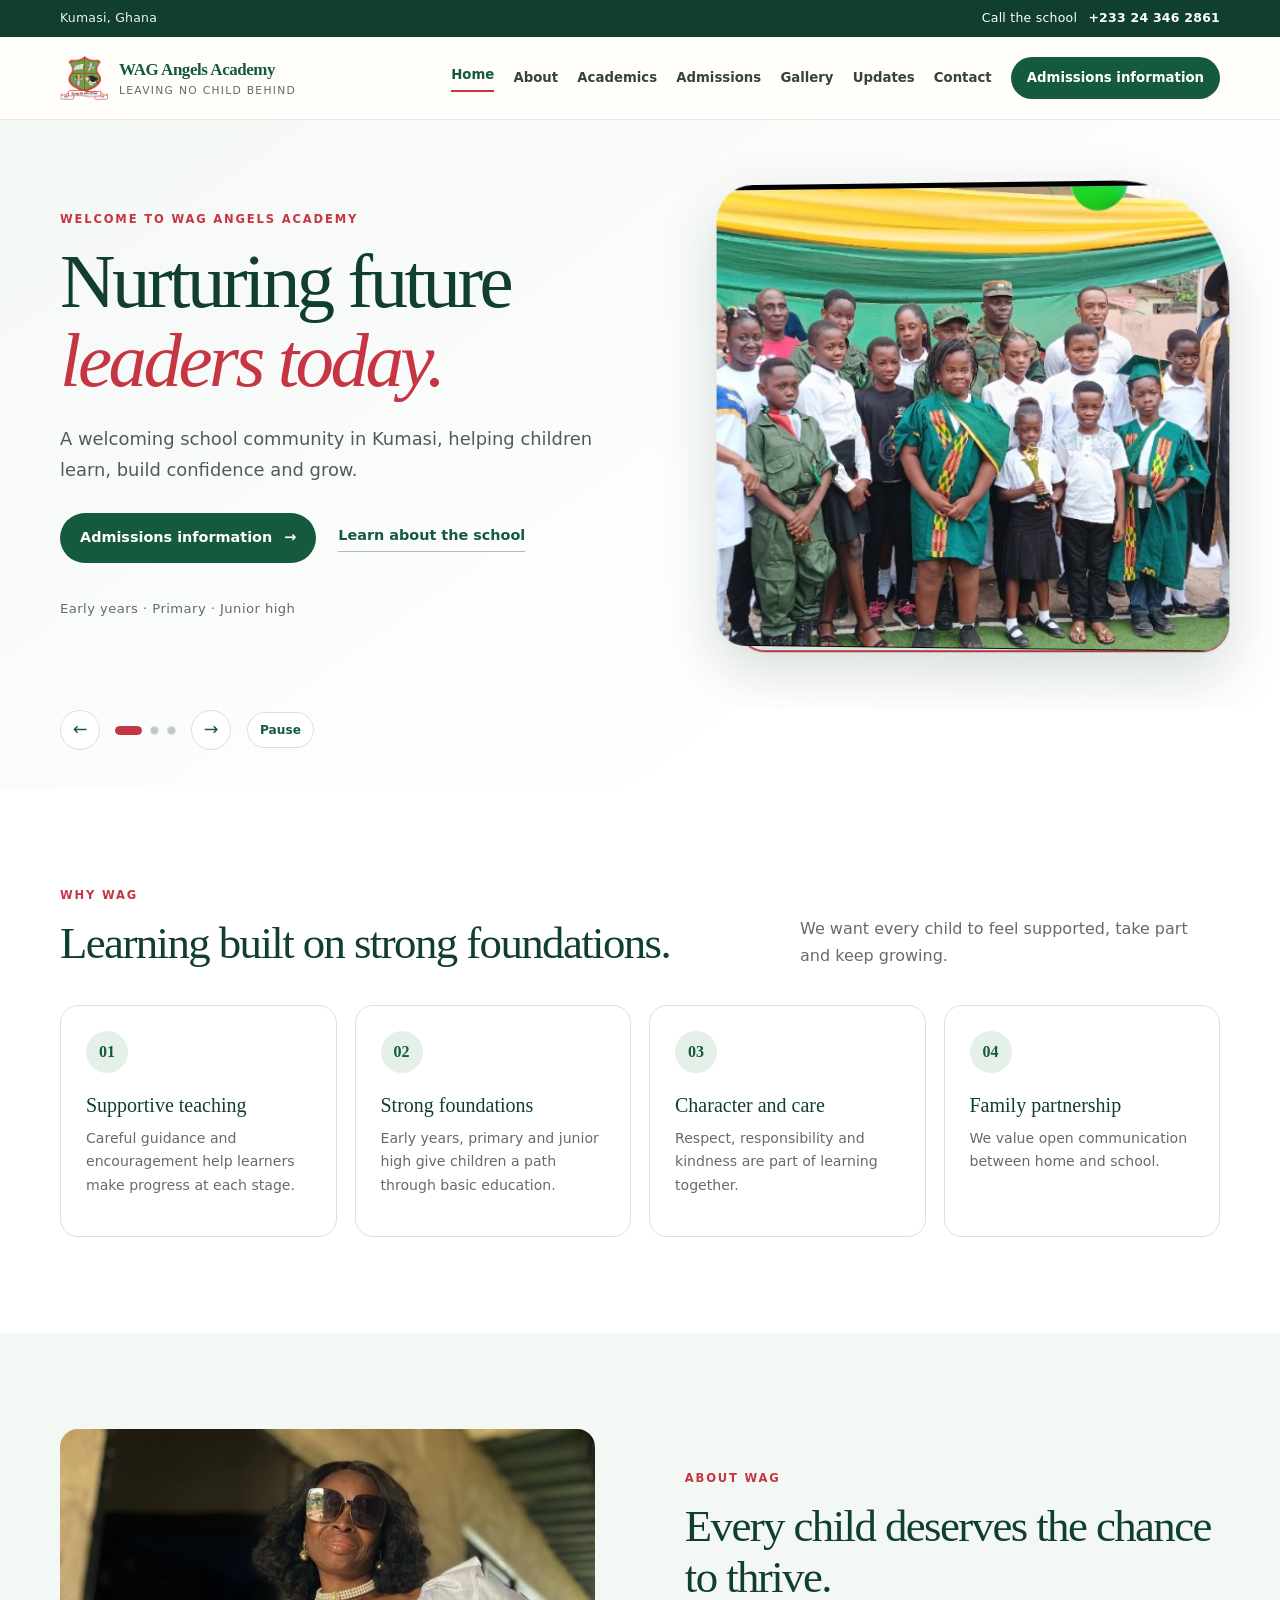
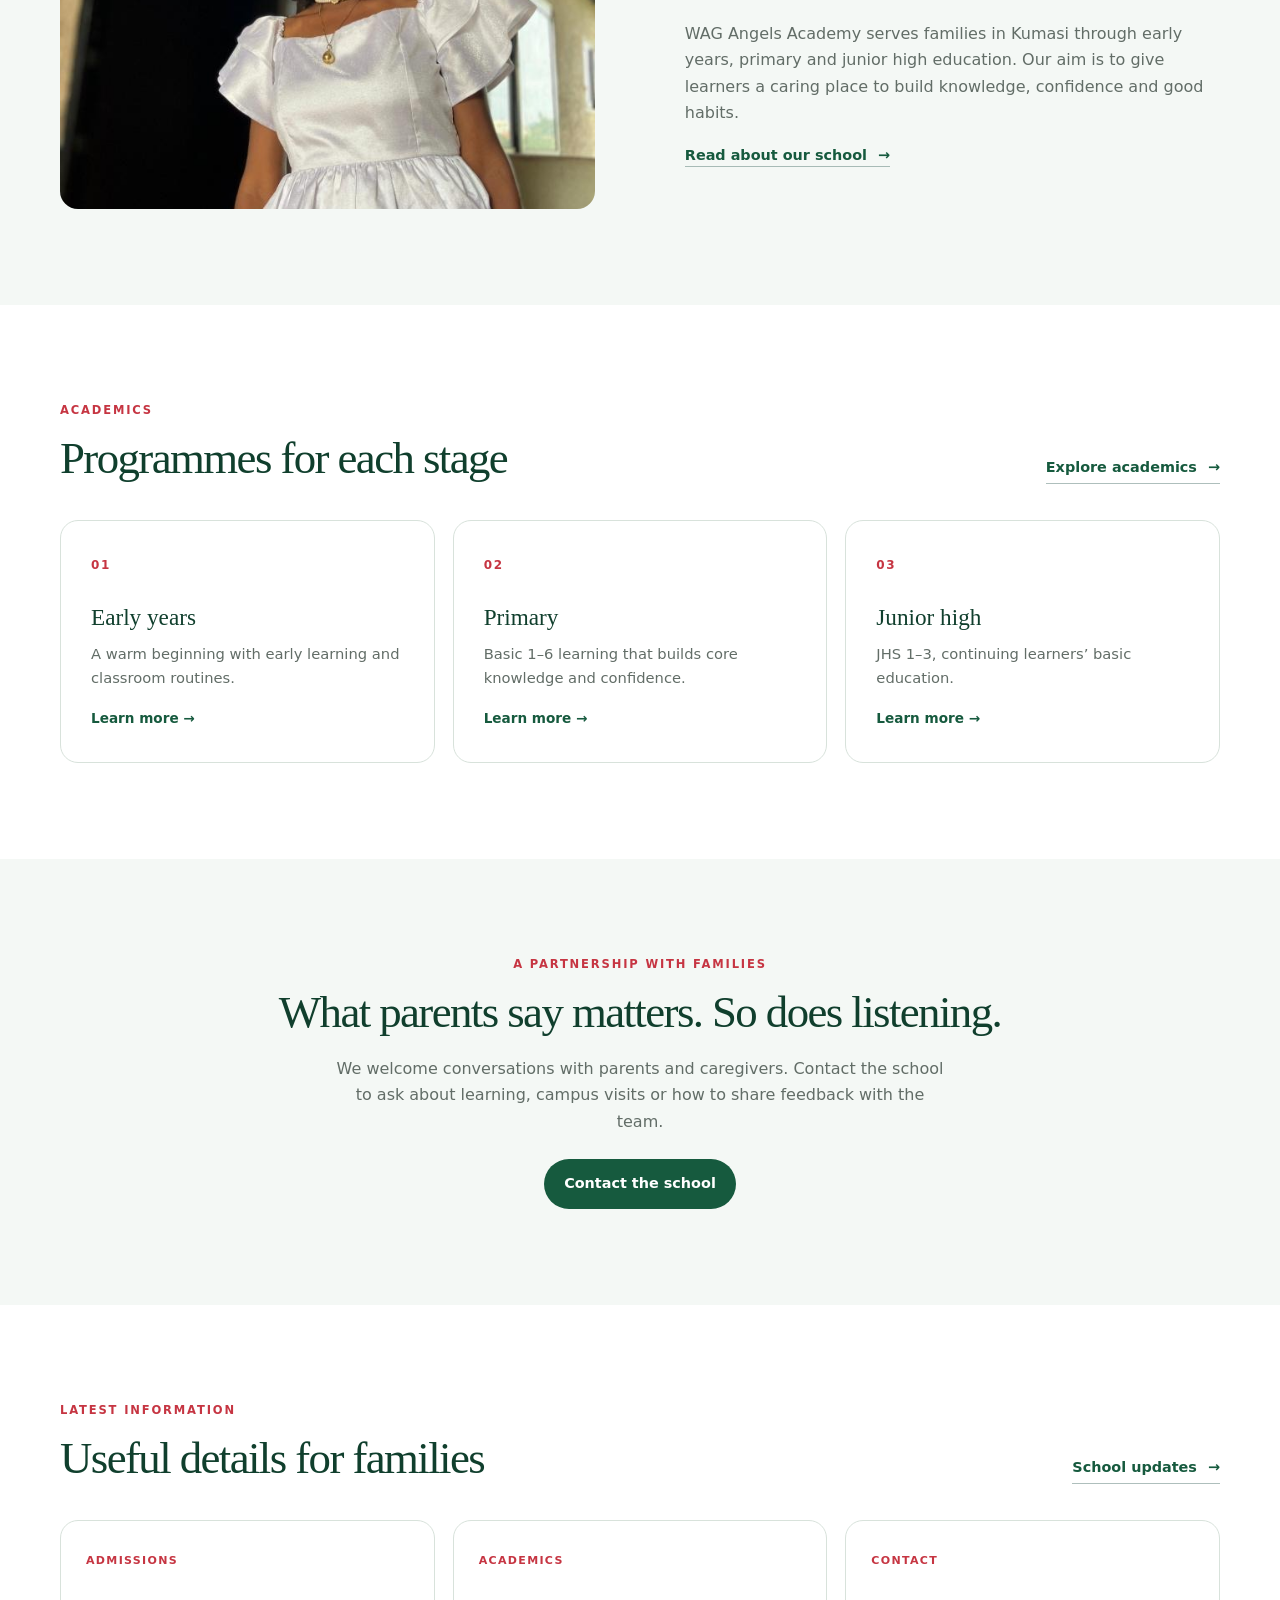
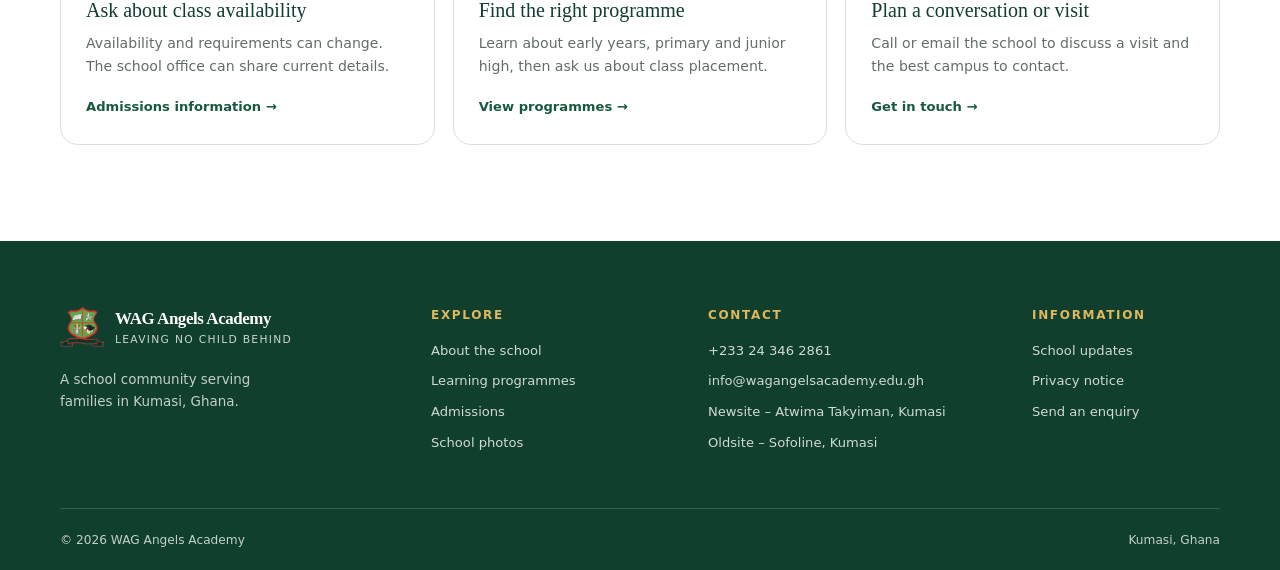
<file: index.html>
<!doctype html>
<html lang="en">
<head>
  <meta charset="utf-8">
  <meta name="viewport" content="width=device-width, initial-scale=1">
  <meta name="theme-color" content="#165a3e">
  <meta name="description" content="Meet WAG Angels Academy, a school community in Kumasi offering early years, primary and junior high education.">
  <title>A place to learn and grow | WAG Angels Academy</title>
  <link rel="icon" href="assets/media/LOGO1-removebg-preview.png">
  <link rel="stylesheet" href="assets/styles.css">
  <script src="assets/script.js" defer></script>
</head>
<body>
  <a class="skip-link" href="#main">Skip to content</a>
  <div class="topline"><div class="wrap topline-inner"><span>Kumasi, Ghana</span><a href="tel:+233243462861">Call the school <strong>+233 24 346 2861</strong></a></div></div>
  <header class="site-header">
    <div class="wrap header-inner">
      <a class="brand" href="index.html" aria-label="WAG Angels Academy home">
        <img src="assets/media/LOGO1-removebg-preview.png" alt="" width="48" height="52">
        <span><strong>WAG Angels Academy</strong><small>Leaving No Child Behind</small></span>
      </a>
      <button class="menu-toggle" type="button" aria-expanded="false" aria-controls="site-nav" aria-label="Open navigation"><span></span><span></span><span></span></button>
      <nav class="site-nav" id="site-nav" aria-label="Main navigation">
        <a href="index.html" aria-current="page">Home</a><a href="about.html" >About</a><a href="academics.html" >Academics</a><a href="admissions.html" >Admissions</a><a href="gallery.html" >Gallery</a><a href="news.html" >Updates</a><a href="contact.html" >Contact</a>
        <a class="nav-cta" href="admissions.html">Admissions information</a>
      </nav>
    </div>
  </header>
  <main id="main">
    <section class="home-hero">
      <div class="wrap hero-grid">
        <div class="hero-copy"><p class="eyebrow">Welcome to WAG Angels Academy</p><h1>Nurturing future<br><em>leaders today.</em></h1><p class="lead">A welcoming school community in Kumasi, helping children learn, build confidence and grow.</p><div class="actions"><a class="button button-primary" href="admissions.html">Admissions information <span aria-hidden="true">→</span></a><a class="text-link" href="about.html">Learn about the school</a></div><p class="hero-note">Early years · Primary · Junior high</p></div>
        <figure class="hero-photo"><img src="assets/media/GRADUATION%20PIC.jpeg" alt="A graduation gathering at WAG Angels Academy"><figcaption>Leaving No Child Behind</figcaption></figure>
      </div>
    </section>
    <section class="section-pad home-why"><div class="wrap"><div class="section-heading"><div><p class="eyebrow">Why WAG</p><h2>Learning built on strong foundations.</h2></div><p class="section-intro">We want every child to feel supported, take part and keep growing.</p></div><div class="cards four">
      <article class="value-card"><span class="value-icon" aria-hidden="true">01</span><h3>Supportive teaching</h3><p>Careful guidance and encouragement help learners make progress at each stage.</p></article>
      <article class="value-card"><span class="value-icon" aria-hidden="true">02</span><h3>Strong foundations</h3><p>Early years, primary and junior high give children a path through basic education.</p></article>
      <article class="value-card"><span class="value-icon" aria-hidden="true">03</span><h3>Character and care</h3><p>Respect, responsibility and kindness are part of learning together.</p></article>
      <article class="value-card"><span class="value-icon" aria-hidden="true">04</span><h3>Family partnership</h3><p>We value open communication between home and school.</p></article>
    </div></div></section>
    <section class="section-pad soft-section"><div class="wrap story-preview"><div class="story-photo"><img src="assets/media/HAED.jpeg" alt="A member of the WAG Angels Academy school leadership" loading="lazy"></div><div><p class="eyebrow">About WAG</p><h2>Every child deserves the chance to thrive.</h2><p>WAG Angels Academy serves families in Kumasi through early years, primary and junior high education. Our aim is to give learners a caring place to build knowledge, confidence and good habits.</p><a class="text-link" href="about.html">Read about our school <span aria-hidden="true">→</span></a></div></div></section>
    <section class="section-pad"><div class="wrap"><div class="section-heading"><div><p class="eyebrow">Academics</p><h2>Programmes for each stage</h2></div><a class="text-link" href="academics.html">Explore academics <span aria-hidden="true">→</span></a></div><div class="cards three">
      <article class="info-card program-card"><span class="card-index">01</span><h3>Early years</h3><p>A warm beginning with early learning and classroom routines.</p><a href="academics.html#panel-early-years">Learn more <span aria-hidden="true">→</span></a></article>
      <article class="info-card program-card"><span class="card-index">02</span><h3>Primary</h3><p>Basic 1–6 learning that builds core knowledge and confidence.</p><a href="academics.html#panel-primary">Learn more <span aria-hidden="true">→</span></a></article>
      <article class="info-card program-card"><span class="card-index">03</span><h3>Junior high</h3><p>JHS 1–3, continuing learners’ basic education.</p><a href="academics.html#panel-junior-high">Learn more <span aria-hidden="true">→</span></a></article>
    </div></div></section>
    <section class="section-pad soft-section"><div class="wrap family-note"><p class="eyebrow">A partnership with families</p><h2>What parents say matters. So does listening.</h2><p>We welcome conversations with parents and caregivers. Contact the school to ask about learning, campus visits or how to share feedback with the team.</p><a class="button button-primary" href="contact.html">Contact the school</a></div></section>
    <section class="section-pad"><div class="wrap"><div class="section-heading"><div><p class="eyebrow">Latest information</p><h2>Useful details for families</h2></div><a class="text-link" href="news.html">School updates <span aria-hidden="true">→</span></a></div><div class="cards three">
      <article class="notice-card"><span class="notice-label">Admissions</span><h3>Ask about class availability</h3><p>Availability and requirements can change. The school office can share current details.</p><a href="admissions.html">Admissions information <span aria-hidden="true">→</span></a></article>
      <article class="notice-card"><span class="notice-label">Academics</span><h3>Find the right programme</h3><p>Learn about early years, primary and junior high, then ask us about class placement.</p><a href="academics.html">View programmes <span aria-hidden="true">→</span></a></article>
      <article class="notice-card"><span class="notice-label">Contact</span><h3>Plan a conversation or visit</h3><p>Call or email the school to discuss a visit and the best campus to contact.</p><a href="contact.html">Get in touch <span aria-hidden="true">→</span></a></article>
    </div></div></section>
  </main>
  <footer class="site-footer">
    <div class="wrap footer-grid">
      <div class="footer-about"><a class="brand brand-footer" href="index.html"><img src="assets/media/LOGO1-removebg-preview.png" alt="" width="44" height="48"><span><strong>WAG Angels Academy</strong><small>Leaving No Child Behind</small></span></a><p>A school community serving families in Kumasi, Ghana.</p></div>
      <div><h2>Explore</h2><a href="about.html">About the school</a><a href="academics.html">Learning programmes</a><a href="admissions.html">Admissions</a><a href="gallery.html">School photos</a></div>
      <div><h2>Contact</h2><a href="tel:+233243462861">+233 24 346 2861</a><a href="mailto:info@wagangelsacademy.edu.gh">info@wagangelsacademy.edu.gh</a><span>Newsite – Atwima Takyiman, Kumasi</span><span>Oldsite – Sofoline, Kumasi</span></div>
      <div><h2>Information</h2><a href="news.html">School updates</a><a href="privacy.html">Privacy notice</a><a href="contact.html">Send an enquiry</a></div>
    </div>
    <div class="wrap footer-bottom"><span>© <span data-year></span> WAG Angels Academy</span><span>Kumasi, Ghana</span></div>
  </footer>
</body>
</html>
</file>
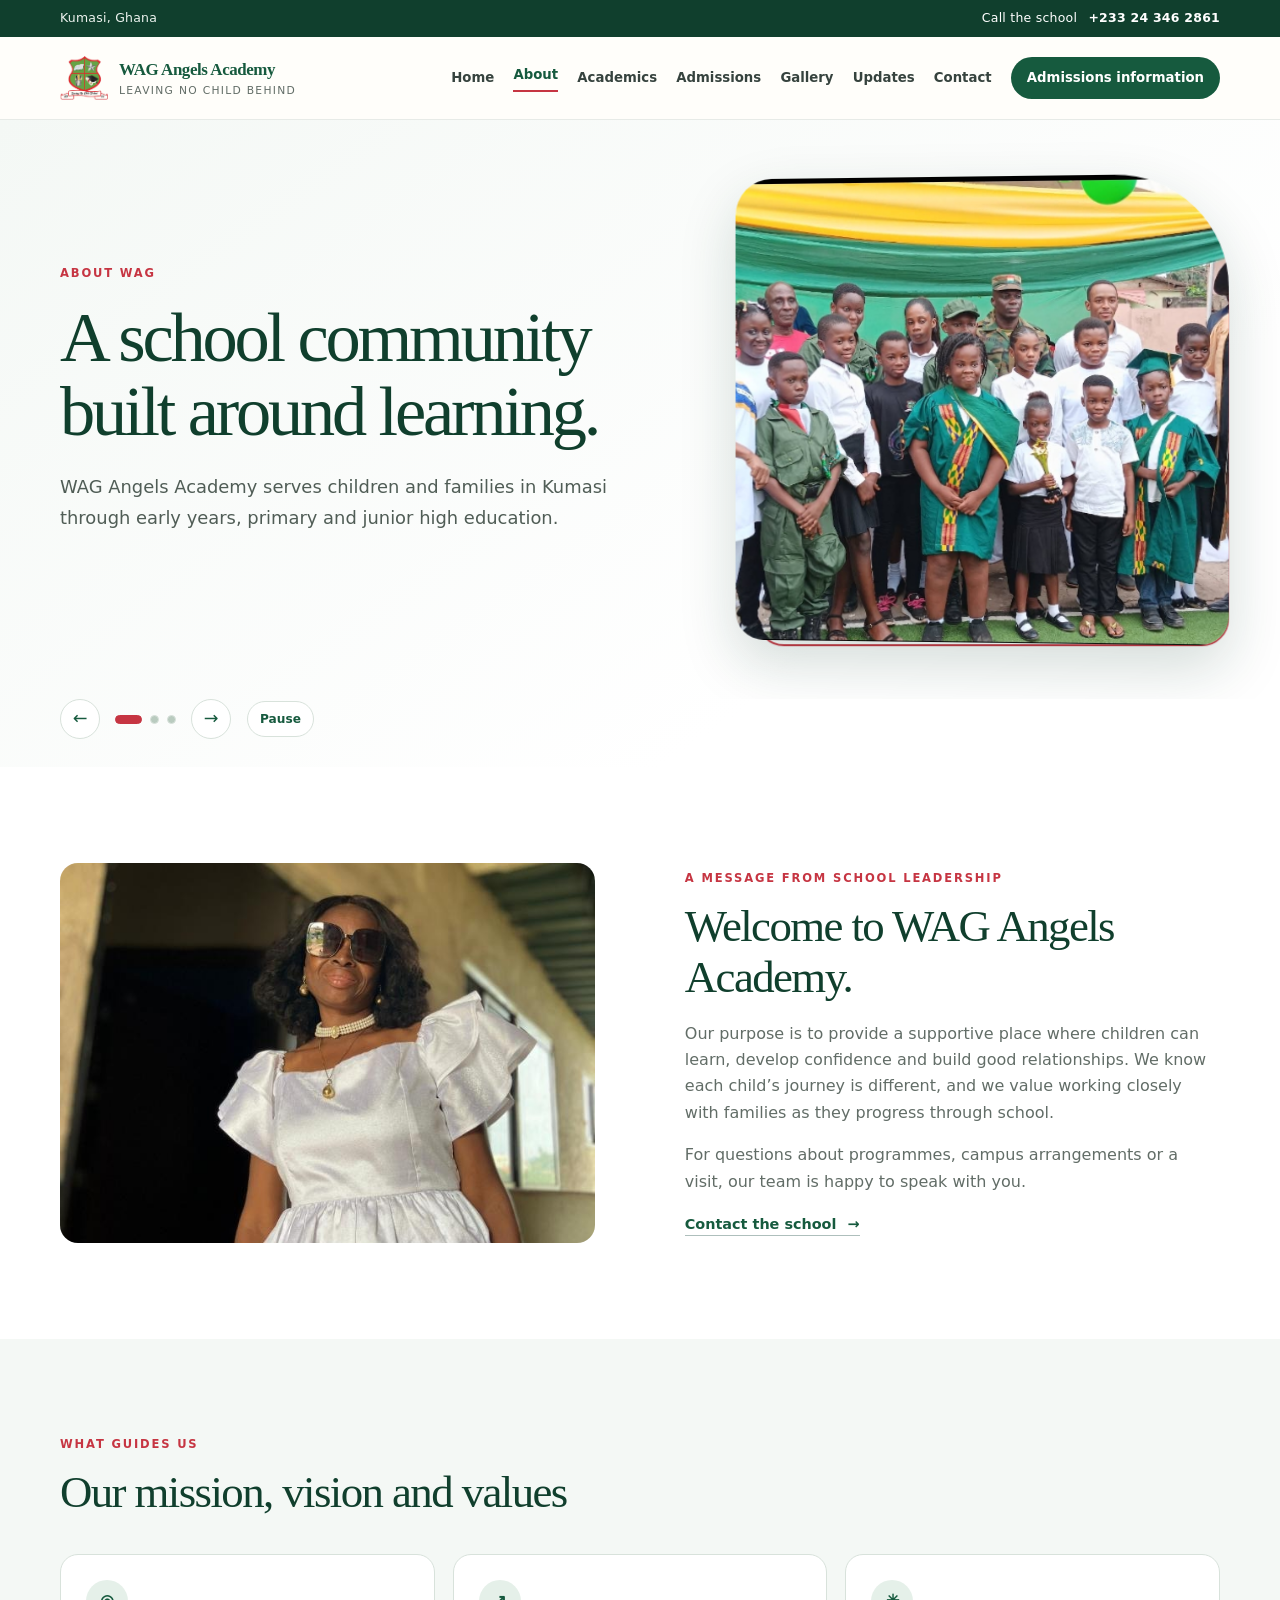
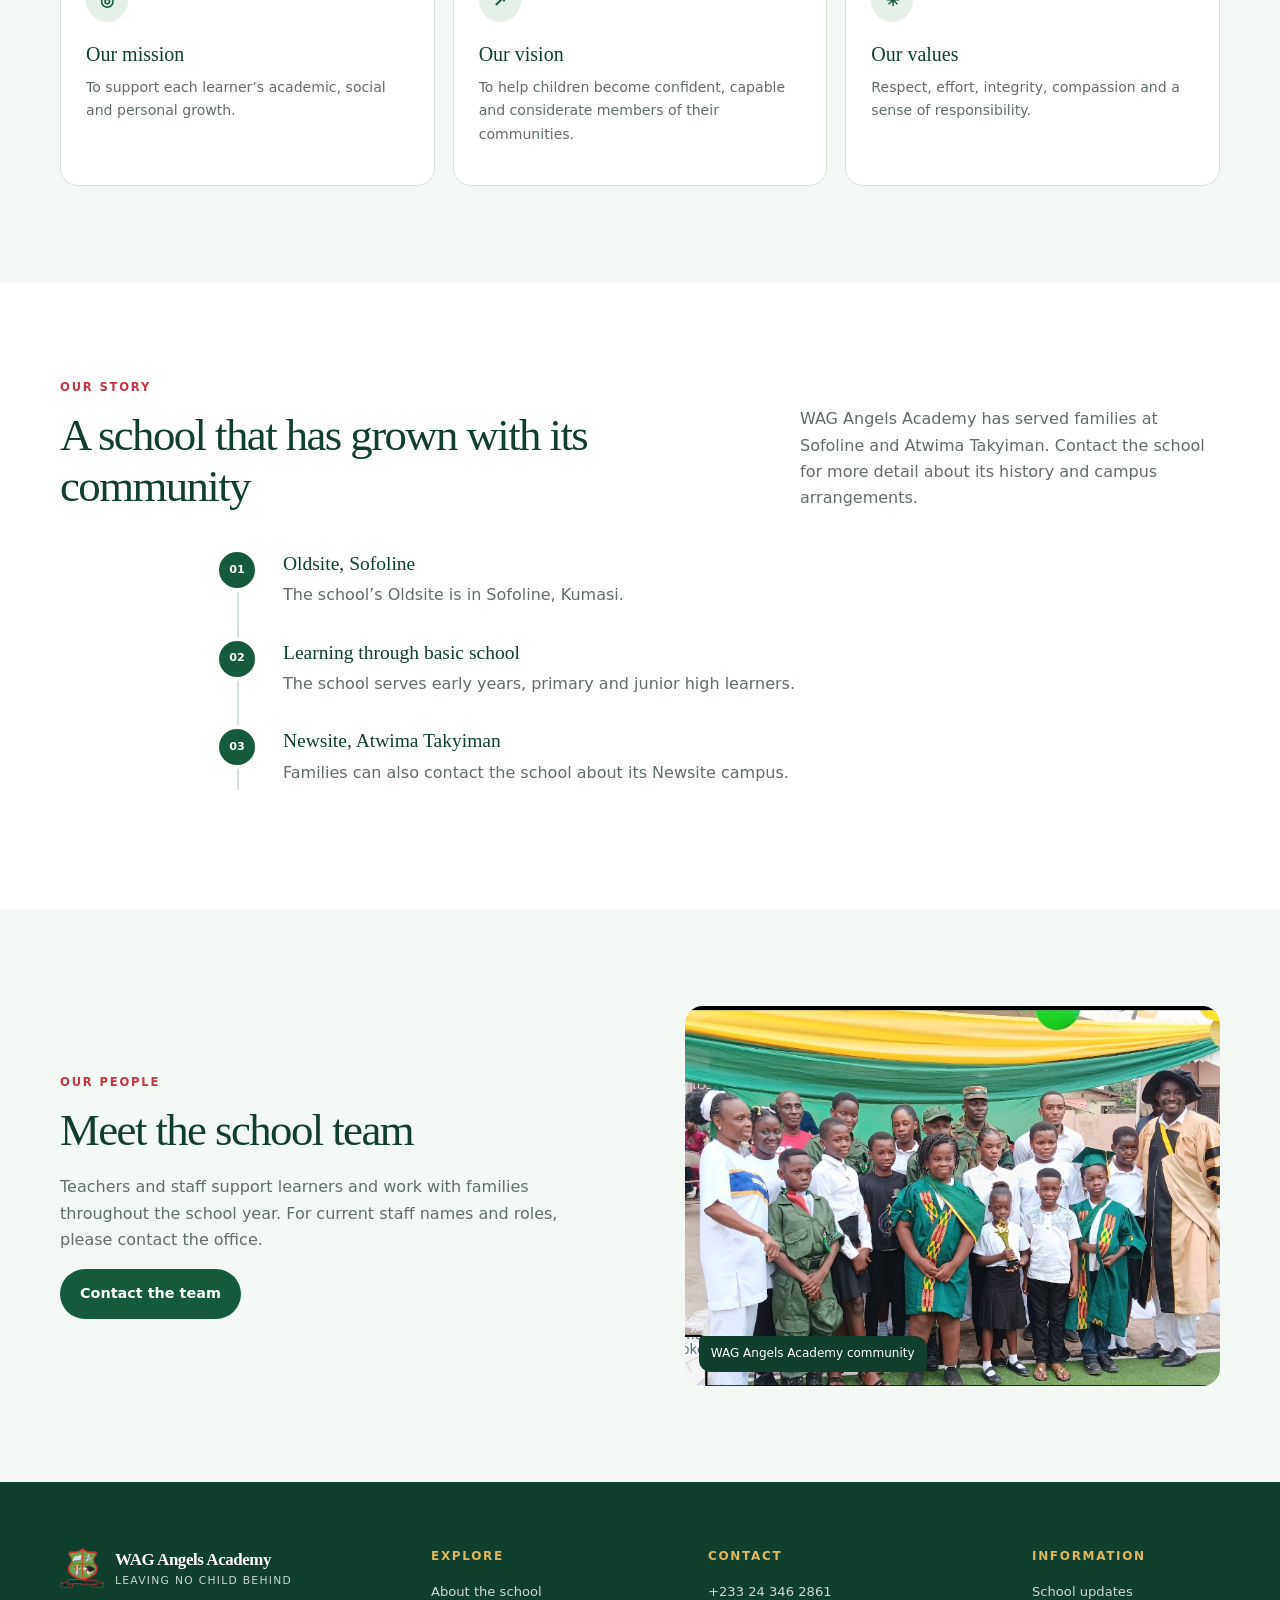
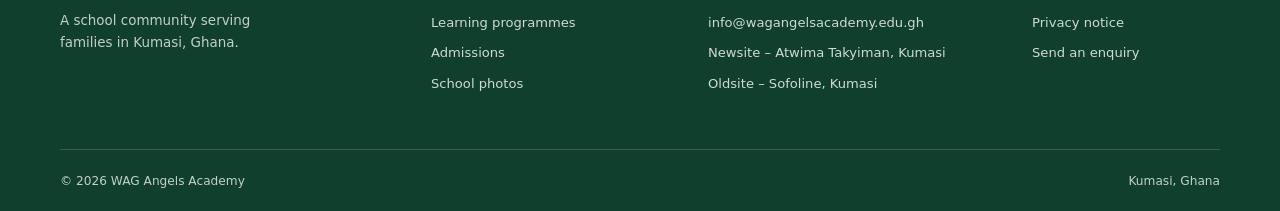
<file: about.html>
<!doctype html>
<html lang="en">
<head>
  <meta charset="utf-8">
  <meta name="viewport" content="width=device-width, initial-scale=1">
  <meta name="theme-color" content="#165a3e">
  <meta name="description" content="Learn about WAG Angels Academy, its school community and Kumasi campus locations.">
  <title>About the school | WAG Angels Academy</title>
  <link rel="icon" href="assets/media/LOGO1-removebg-preview.png">
  <link rel="stylesheet" href="assets/styles.css">
  <script src="assets/script.js" defer></script>
</head>
<body>
  <a class="skip-link" href="#main">Skip to content</a>
  <div class="topline"><div class="wrap topline-inner"><span>Kumasi, Ghana</span><a href="tel:+233243462861">Call the school <strong>+233 24 346 2861</strong></a></div></div>
  <header class="site-header">
    <div class="wrap header-inner">
      <a class="brand" href="index.html" aria-label="WAG Angels Academy home">
        <img src="assets/media/LOGO1-removebg-preview.png" alt="" width="48" height="52">
        <span><strong>WAG Angels Academy</strong><small>Leaving No Child Behind</small></span>
      </a>
      <button class="menu-toggle" type="button" aria-expanded="false" aria-controls="site-nav" aria-label="Open navigation"><span></span><span></span><span></span></button>
      <nav class="site-nav" id="site-nav" aria-label="Main navigation">
        <a href="index.html" >Home</a><a href="about.html" aria-current="page">About</a><a href="academics.html" >Academics</a><a href="admissions.html" >Admissions</a><a href="gallery.html" >Gallery</a><a href="news.html" >Updates</a><a href="contact.html" >Contact</a>
        <a class="nav-cta" href="admissions.html">Admissions information</a>
      </nav>
    </div>
  </header>
  <main id="main">
    <section class="page-hero"><div class="wrap narrow"><p class="eyebrow">About WAG</p><h1>A school community built around learning.</h1><p class="lead">WAG Angels Academy serves children and families in Kumasi through early years, primary and junior high education.</p></div></section>
    <section class="section-pad"><div class="wrap head-message"><div class="head-photo"><img src="assets/media/HAED.jpeg" alt="School leadership at WAG Angels Academy" loading="lazy"></div><div><p class="eyebrow">A message from school leadership</p><h2>Welcome to WAG Angels Academy.</h2><p>Our purpose is to provide a supportive place where children can learn, develop confidence and build good relationships. We know each child’s journey is different, and we value working closely with families as they progress through school.</p><p>For questions about programmes, campus arrangements or a visit, our team is happy to speak with you.</p><a class="text-link" href="contact.html">Contact the school <span aria-hidden="true">→</span></a></div></div></section>
    <section class="section-pad soft-section"><div class="wrap"><div class="section-heading"><div><p class="eyebrow">What guides us</p><h2>Our mission, vision and values</h2></div></div><div class="cards three">
      <article class="value-card"><span class="value-icon" aria-hidden="true">◎</span><h3>Our mission</h3><p>To support each learner’s academic, social and personal growth.</p></article>
      <article class="value-card"><span class="value-icon" aria-hidden="true">↗</span><h3>Our vision</h3><p>To help children become confident, capable and considerate members of their communities.</p></article>
      <article class="value-card"><span class="value-icon" aria-hidden="true">✳</span><h3>Our values</h3><p>Respect, effort, integrity, compassion and a sense of responsibility.</p></article>
    </div></div></section>
    <section class="section-pad"><div class="wrap"><div class="section-heading"><div><p class="eyebrow">Our story</p><h2>A school that has grown with its community</h2></div><p class="section-intro">WAG Angels Academy has served families at Sofoline and Atwima Takyiman. Contact the school for more detail about its history and campus arrangements.</p></div><ol class="timeline">
      <li><span class="timeline-marker">01</span><div><h3>Oldsite, Sofoline</h3><p>The school’s Oldsite is in Sofoline, Kumasi.</p></div></li>
      <li><span class="timeline-marker">02</span><div><h3>Learning through basic school</h3><p>The school serves early years, primary and junior high learners.</p></div></li>
      <li><span class="timeline-marker">03</span><div><h3>Newsite, Atwima Takyiman</h3><p>Families can also contact the school about its Newsite campus.</p></div></li>
    </ol></div></section>
    <section class="section-pad soft-section"><div class="wrap team-panel"><div><p class="eyebrow">Our people</p><h2>Meet the school team</h2><p>Teachers and staff support learners and work with families throughout the school year. For current staff names and roles, please contact the office.</p><a class="button button-primary" href="contact.html">Contact the team</a></div><div class="team-photo"><img src="assets/media/GRADUATION%20PIC.jpeg" alt="School staff and families at a school occasion" loading="lazy"><span>WAG Angels Academy community</span></div></div></section>
  </main>
  <footer class="site-footer">
    <div class="wrap footer-grid">
      <div class="footer-about"><a class="brand brand-footer" href="index.html"><img src="assets/media/LOGO1-removebg-preview.png" alt="" width="44" height="48"><span><strong>WAG Angels Academy</strong><small>Leaving No Child Behind</small></span></a><p>A school community serving families in Kumasi, Ghana.</p></div>
      <div><h2>Explore</h2><a href="about.html">About the school</a><a href="academics.html">Learning programmes</a><a href="admissions.html">Admissions</a><a href="gallery.html">School photos</a></div>
      <div><h2>Contact</h2><a href="tel:+233243462861">+233 24 346 2861</a><a href="mailto:info@wagangelsacademy.edu.gh">info@wagangelsacademy.edu.gh</a><span>Newsite – Atwima Takyiman, Kumasi</span><span>Oldsite – Sofoline, Kumasi</span></div>
      <div><h2>Information</h2><a href="news.html">School updates</a><a href="privacy.html">Privacy notice</a><a href="contact.html">Send an enquiry</a></div>
    </div>
    <div class="wrap footer-bottom"><span>© <span data-year></span> WAG Angels Academy</span><span>Kumasi, Ghana</span></div>
  </footer>
</body>
</html>
</file>
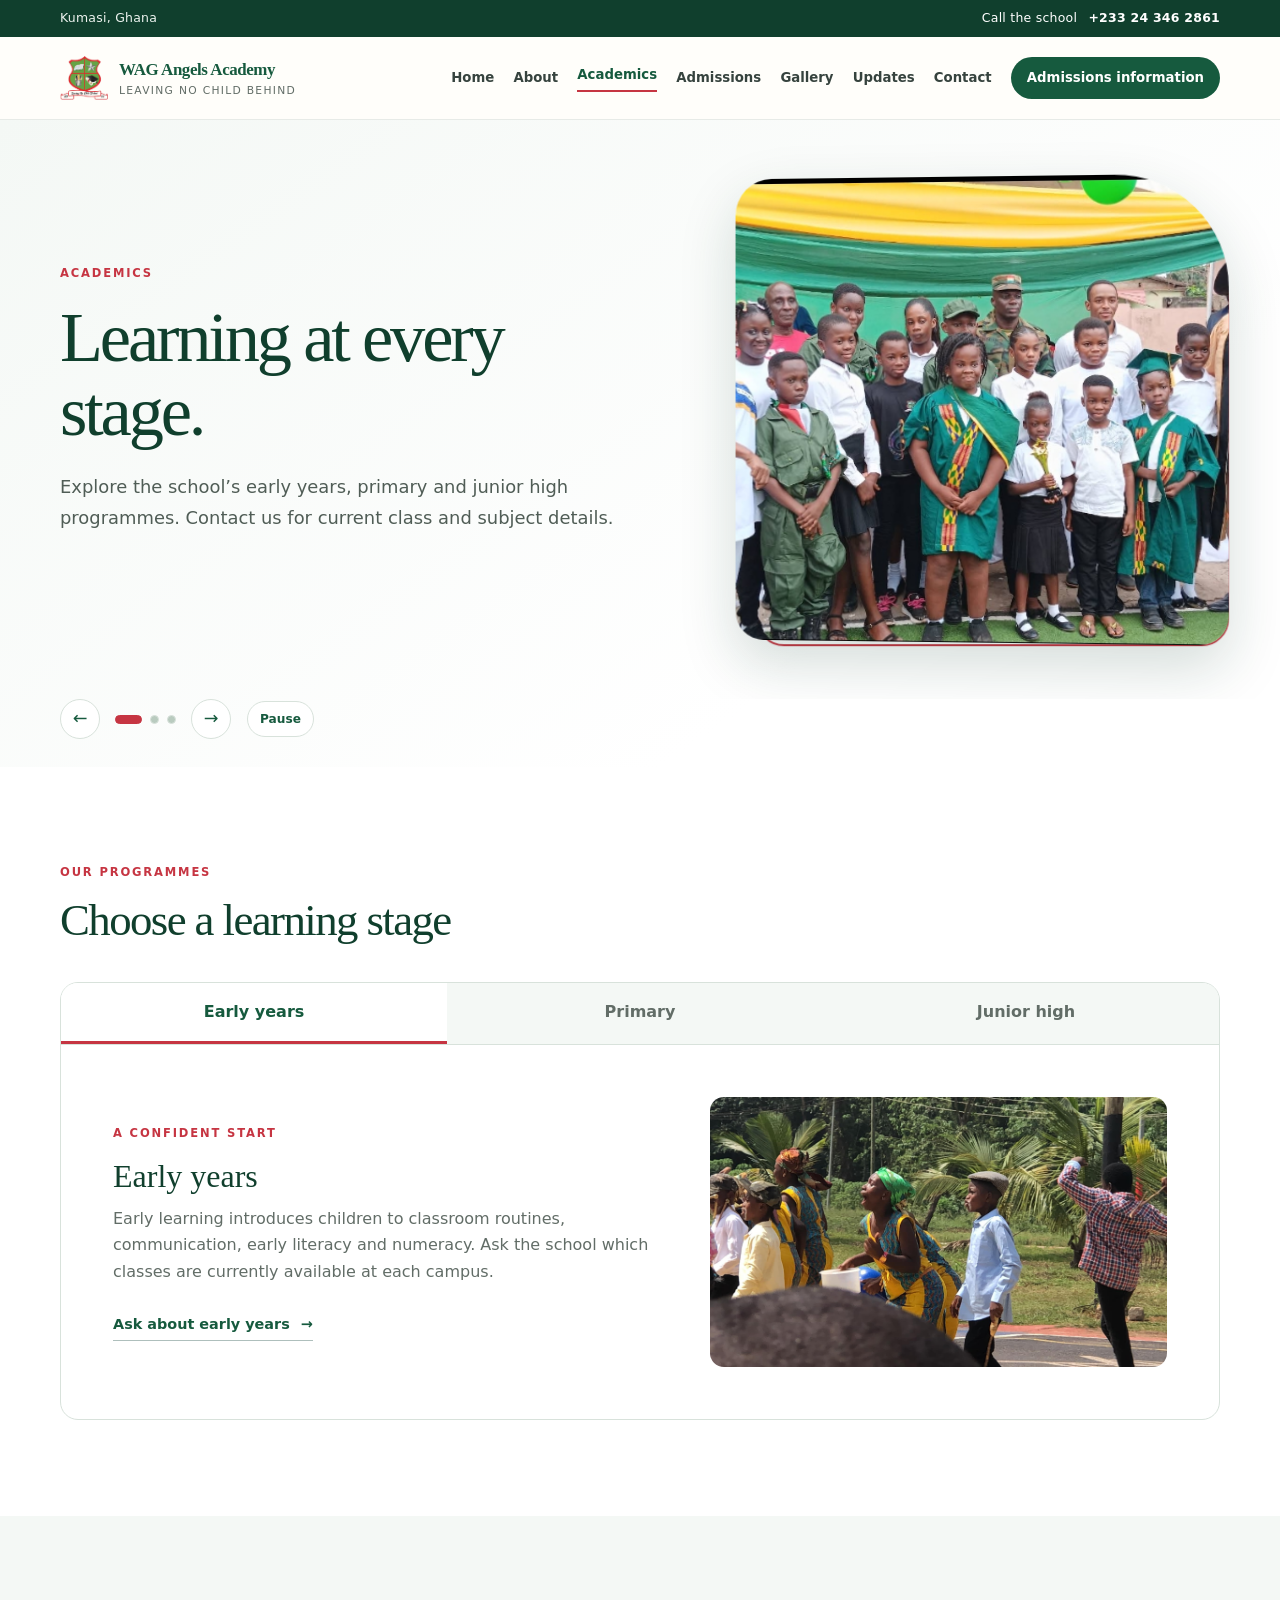
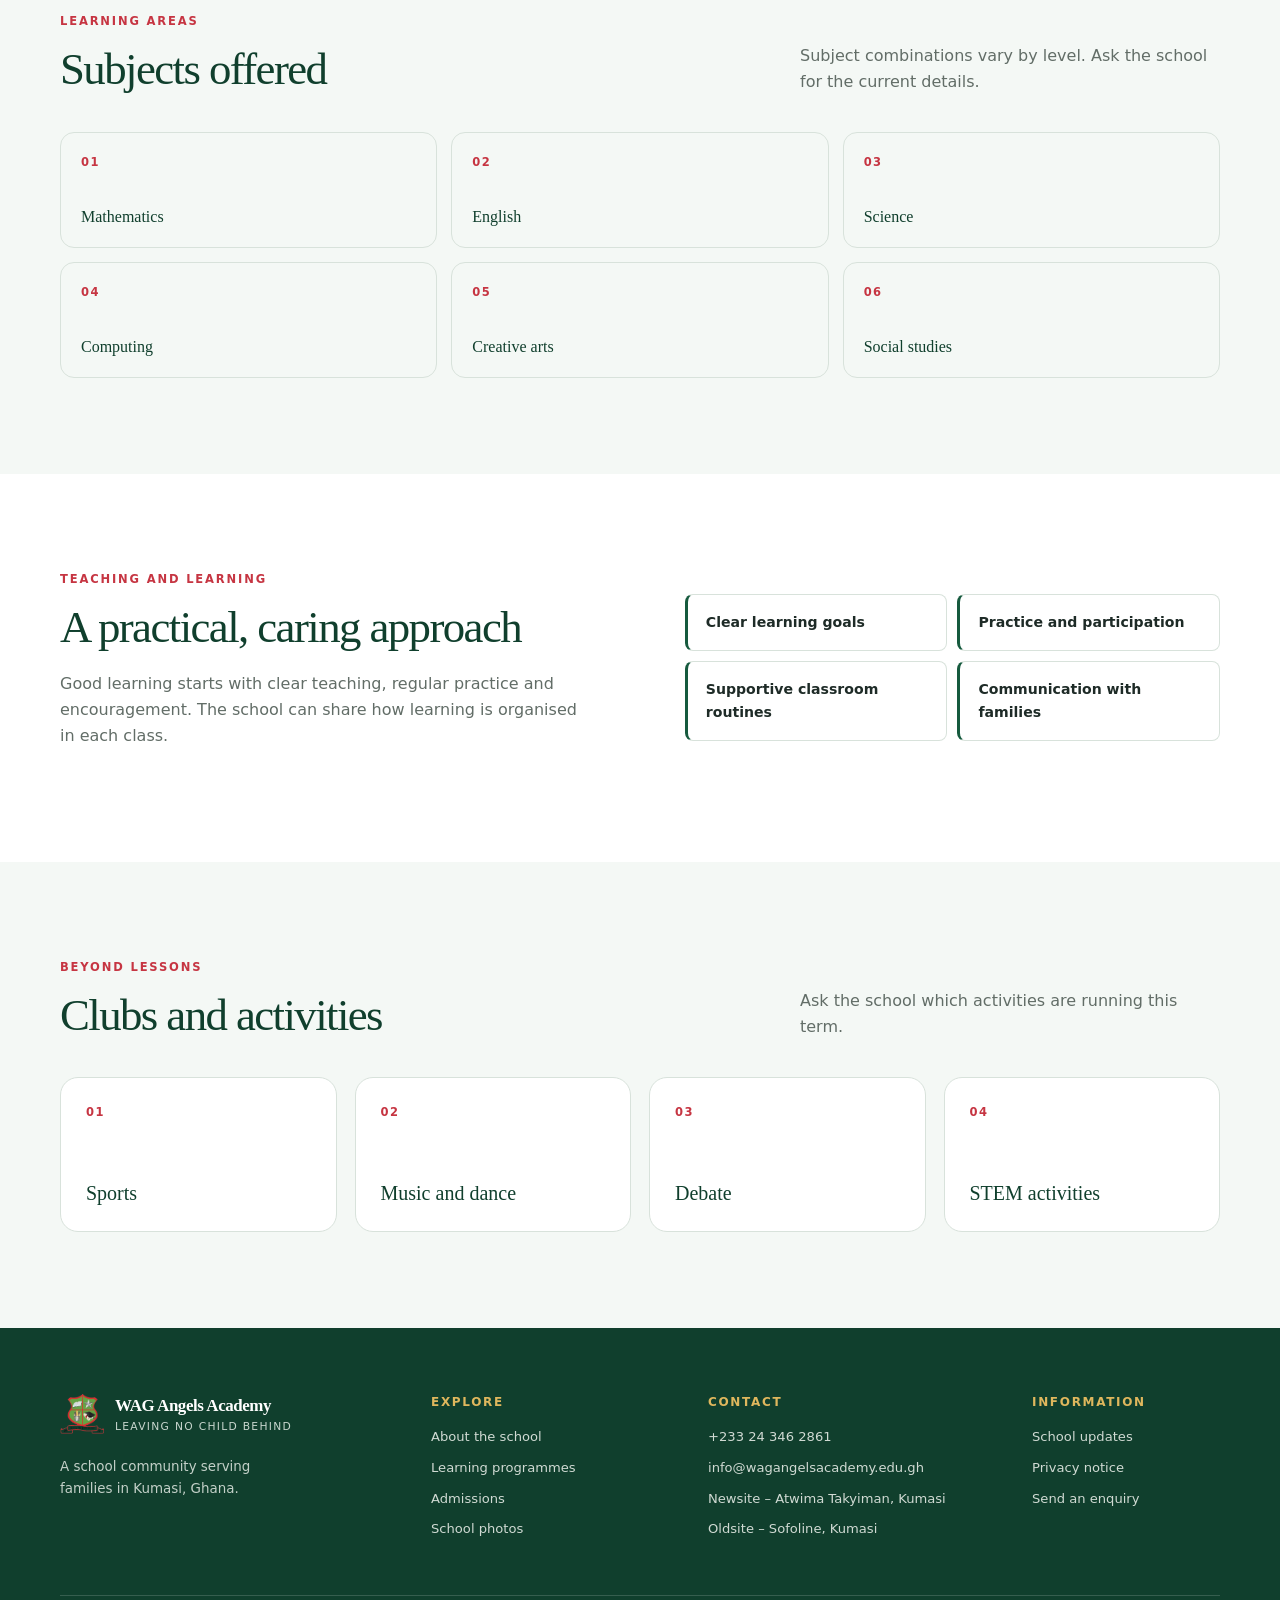
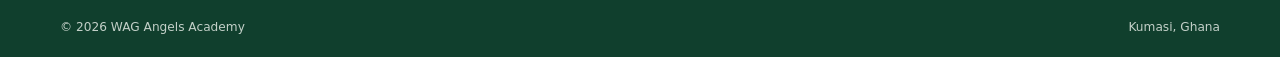
<file: academics.html>
<!doctype html>
<html lang="en">
<head>
  <meta charset="utf-8">
  <meta name="viewport" content="width=device-width, initial-scale=1">
  <meta name="theme-color" content="#165a3e">
  <meta name="description" content="Explore early years, primary and junior high programmes at WAG Angels Academy in Kumasi.">
  <title>Academics | WAG Angels Academy</title>
  <link rel="icon" href="assets/media/LOGO1-removebg-preview.png">
  <link rel="stylesheet" href="assets/styles.css">
  <script src="assets/script.js" defer></script>
</head>
<body>
  <a class="skip-link" href="#main">Skip to content</a>
  <div class="topline"><div class="wrap topline-inner"><span>Kumasi, Ghana</span><a href="tel:+233243462861">Call the school <strong>+233 24 346 2861</strong></a></div></div>
  <header class="site-header">
    <div class="wrap header-inner">
      <a class="brand" href="index.html" aria-label="WAG Angels Academy home">
        <img src="assets/media/LOGO1-removebg-preview.png" alt="" width="48" height="52">
        <span><strong>WAG Angels Academy</strong><small>Leaving No Child Behind</small></span>
      </a>
      <button class="menu-toggle" type="button" aria-expanded="false" aria-controls="site-nav" aria-label="Open navigation"><span></span><span></span><span></span></button>
      <nav class="site-nav" id="site-nav" aria-label="Main navigation">
        <a href="index.html" >Home</a><a href="about.html" >About</a><a href="academics.html" aria-current="page">Academics</a><a href="admissions.html" >Admissions</a><a href="gallery.html" >Gallery</a><a href="news.html" >Updates</a><a href="contact.html" >Contact</a>
        <a class="nav-cta" href="admissions.html">Admissions information</a>
      </nav>
    </div>
  </header>
  <main id="main">
    <section class="page-hero"><div class="wrap narrow"><p class="eyebrow">Academics</p><h1>Learning at every stage.</h1><p class="lead">Explore the school’s early years, primary and junior high programmes. Contact us for current class and subject details.</p></div></section>
    <section class="section-pad"><div class="wrap"><div class="section-heading"><div><p class="eyebrow">Our programmes</p><h2>Choose a learning stage</h2></div></div><div class="program-tabs"><div class="tab-list" role="tablist" aria-label="Learning programmes">
      <button class="tab-button is-active" id="tab-early-years" role="tab" aria-selected="true" aria-controls="panel-early-years" tabindex="0">Early years</button>
      <button class="tab-button" id="tab-primary" role="tab" aria-selected="false" aria-controls="panel-primary" tabindex="-1">Primary</button>
      <button class="tab-button" id="tab-junior-high" role="tab" aria-selected="false" aria-controls="panel-junior-high" tabindex="-1">Junior high</button>
    </div><div class="tab-panels">
      <section class="tab-panel is-active" id="panel-early-years" role="tabpanel" aria-labelledby="tab-early-years" tabindex="0"><div><p class="eyebrow">A confident start</p><h3>Early years</h3><p>Early learning introduces children to classroom routines, communication, early literacy and numeracy. Ask the school which classes are currently available at each campus.</p><a class="text-link" href="contact.html">Ask about early years <span aria-hidden="true">→</span></a></div><img src="assets/media/dance.jpg" alt="A school activity" loading="lazy"></section>
      <section class="tab-panel" id="panel-primary" role="tabpanel" aria-labelledby="tab-primary" tabindex="0" hidden><div><p class="eyebrow">Basic 1–6</p><h3>Primary</h3><p>Primary education builds core knowledge and learning habits. Contact us for the current class list, subject information and placement guidance.</p><a class="text-link" href="contact.html">Ask about primary <span aria-hidden="true">→</span></a></div><img src="assets/media/GRADUATION%20PIC.jpeg" alt="A school community gathering" loading="lazy"></section>
      <section class="tab-panel" id="panel-junior-high" role="tabpanel" aria-labelledby="tab-junior-high" tabindex="0" hidden><div><p class="eyebrow">JHS 1–3</p><h3>Junior high</h3><p>Junior high continues learners’ basic education. Ask the school about current subjects, assessments and preparation for the next stage.</p><a class="text-link" href="contact.html">Ask about junior high <span aria-hidden="true">→</span></a></div><img src="assets/media/exc.jpg" alt="A school outing" loading="lazy"></section>
    </div></div></div></section>
    <section class="section-pad soft-section"><div class="wrap"><div class="section-heading"><div><p class="eyebrow">Learning areas</p><h2>Subjects offered</h2></div><p class="section-intro">Subject combinations vary by level. Ask the school for the current details.</p></div><div class="subject-grid">
      <div class="subject-card"><span aria-hidden="true">01</span><h3>Mathematics</h3></div><div class="subject-card"><span aria-hidden="true">02</span><h3>English</h3></div><div class="subject-card"><span aria-hidden="true">03</span><h3>Science</h3></div><div class="subject-card"><span aria-hidden="true">04</span><h3>Computing</h3></div><div class="subject-card"><span aria-hidden="true">05</span><h3>Creative arts</h3></div><div class="subject-card"><span aria-hidden="true">06</span><h3>Social studies</h3></div>
    </div></div></section>
    <section class="section-pad"><div class="wrap approach-grid"><div><p class="eyebrow">Teaching and learning</p><h2>A practical, caring approach</h2><p>Good learning starts with clear teaching, regular practice and encouragement. The school can share how learning is organised in each class.</p></div><ul class="approach-list"><li>Clear learning goals</li><li>Practice and participation</li><li>Supportive classroom routines</li><li>Communication with families</li></ul></div></section>
    <section class="section-pad soft-section"><div class="wrap"><div class="section-heading"><div><p class="eyebrow">Beyond lessons</p><h2>Clubs and activities</h2></div><p class="section-intro">Ask the school which activities are running this term.</p></div><div class="cards four">
      <article class="activity-card"><span>01</span><h3>Sports</h3></article><article class="activity-card"><span>02</span><h3>Music and dance</h3></article><article class="activity-card"><span>03</span><h3>Debate</h3></article><article class="activity-card"><span>04</span><h3>STEM activities</h3></article>
    </div></div></section>
  </main>
  <footer class="site-footer">
    <div class="wrap footer-grid">
      <div class="footer-about"><a class="brand brand-footer" href="index.html"><img src="assets/media/LOGO1-removebg-preview.png" alt="" width="44" height="48"><span><strong>WAG Angels Academy</strong><small>Leaving No Child Behind</small></span></a><p>A school community serving families in Kumasi, Ghana.</p></div>
      <div><h2>Explore</h2><a href="about.html">About the school</a><a href="academics.html">Learning programmes</a><a href="admissions.html">Admissions</a><a href="gallery.html">School photos</a></div>
      <div><h2>Contact</h2><a href="tel:+233243462861">+233 24 346 2861</a><a href="mailto:info@wagangelsacademy.edu.gh">info@wagangelsacademy.edu.gh</a><span>Newsite – Atwima Takyiman, Kumasi</span><span>Oldsite – Sofoline, Kumasi</span></div>
      <div><h2>Information</h2><a href="news.html">School updates</a><a href="privacy.html">Privacy notice</a><a href="contact.html">Send an enquiry</a></div>
    </div>
    <div class="wrap footer-bottom"><span>© <span data-year></span> WAG Angels Academy</span><span>Kumasi, Ghana</span></div>
  </footer>
</body>
</html>
</file>
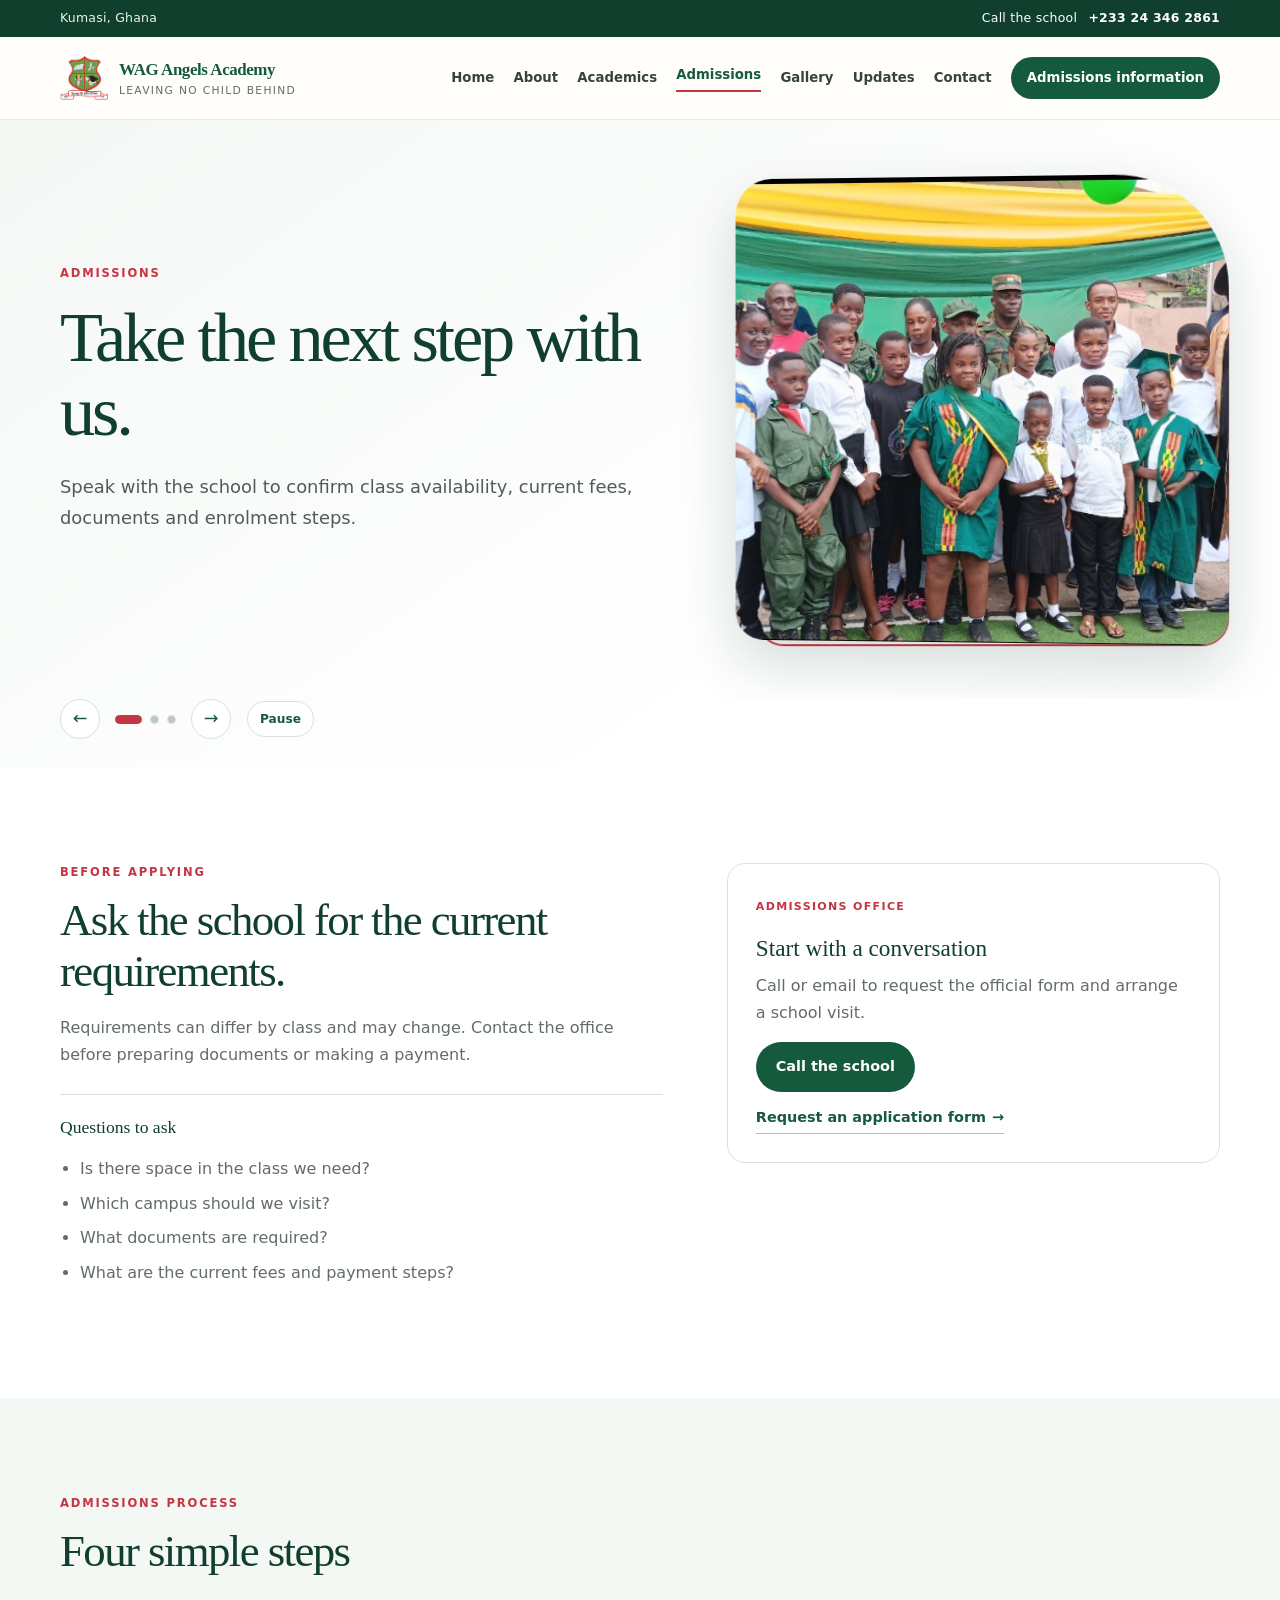
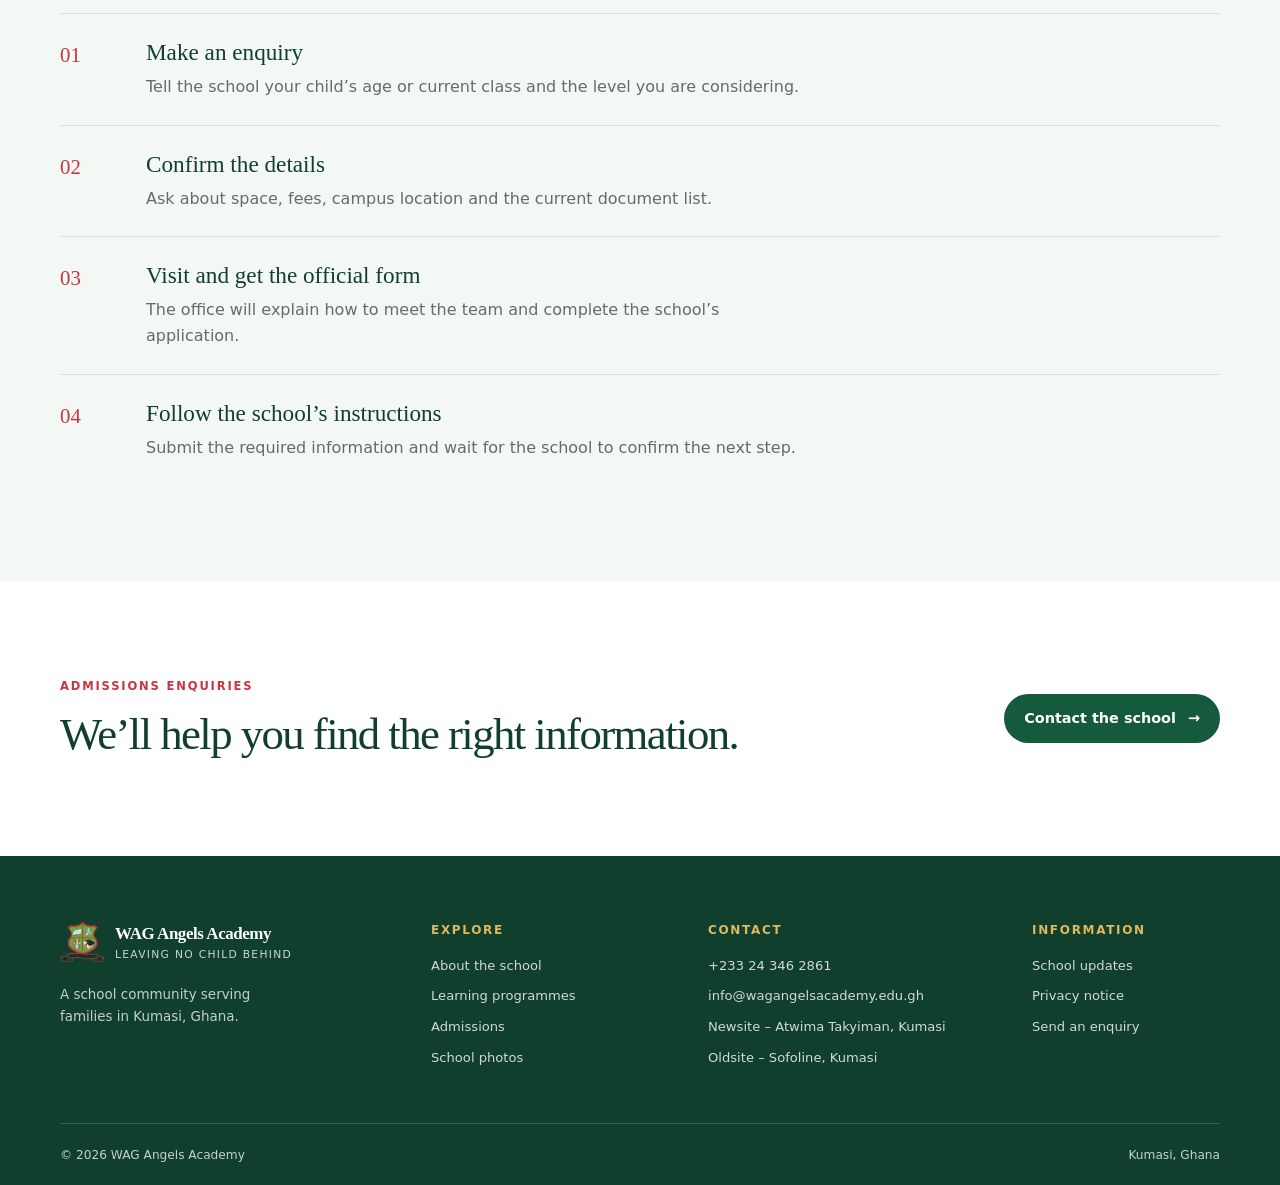
<file: admissions.html>
<!doctype html>
<html lang="en">
<head>
  <meta charset="utf-8">
  <meta name="viewport" content="width=device-width, initial-scale=1">
  <meta name="theme-color" content="#165a3e">
  <meta name="description" content="Ask WAG Angels Academy about class availability, admissions steps and current fees.">
  <title>Admissions | WAG Angels Academy</title>
  <link rel="icon" href="assets/media/LOGO1-removebg-preview.png">
  <link rel="stylesheet" href="assets/styles.css">
  <script src="assets/script.js" defer></script>
</head>
<body>
  <a class="skip-link" href="#main">Skip to content</a>
  <div class="topline"><div class="wrap topline-inner"><span>Kumasi, Ghana</span><a href="tel:+233243462861">Call the school <strong>+233 24 346 2861</strong></a></div></div>
  <header class="site-header">
    <div class="wrap header-inner">
      <a class="brand" href="index.html" aria-label="WAG Angels Academy home">
        <img src="assets/media/LOGO1-removebg-preview.png" alt="" width="48" height="52">
        <span><strong>WAG Angels Academy</strong><small>Leaving No Child Behind</small></span>
      </a>
      <button class="menu-toggle" type="button" aria-expanded="false" aria-controls="site-nav" aria-label="Open navigation"><span></span><span></span><span></span></button>
      <nav class="site-nav" id="site-nav" aria-label="Main navigation">
        <a href="index.html" >Home</a><a href="about.html" >About</a><a href="academics.html" >Academics</a><a href="admissions.html" aria-current="page">Admissions</a><a href="gallery.html" >Gallery</a><a href="news.html" >Updates</a><a href="contact.html" >Contact</a>
        <a class="nav-cta" href="admissions.html">Admissions information</a>
      </nav>
    </div>
  </header>
  <main id="main">
    <section class="page-hero"><div class="wrap narrow"><p class="eyebrow">Admissions</p><h1>Take the next step with us.</h1><p class="lead">Speak with the school to confirm class availability, current fees, documents and enrolment steps.</p></div></section>
    <section class="section-pad"><div class="wrap admission-grid"><div><p class="eyebrow">Before applying</p><h2>Ask the school for the current requirements.</h2><p>Requirements can differ by class and may change. Contact the office before preparing documents or making a payment.</p><div class="requirements"><h3>Questions to ask</h3><ul><li>Is there space in the class we need?</li><li>Which campus should we visit?</li><li>What documents are required?</li><li>What are the current fees and payment steps?</li></ul></div></div><aside class="contact-card admission-card"><span class="notice-label">Admissions office</span><h3>Start with a conversation</h3><p>Call or email to request the official form and arrange a school visit.</p><a class="button button-primary" href="tel:+233243462861">Call the school</a><a class="text-link" href="mailto:info@wagangelsacademy.edu.gh?subject=Application%20form%20request">Request an application form <span aria-hidden="true">→</span></a></aside></div></section>
    <section class="section-pad soft-section"><div class="wrap"><div class="section-heading"><div><p class="eyebrow">Admissions process</p><h2>Four simple steps</h2></div></div><ol class="steps admission-steps">
      <li><span>01</span><div><h3>Make an enquiry</h3><p>Tell the school your child’s age or current class and the level you are considering.</p></div></li>
      <li><span>02</span><div><h3>Confirm the details</h3><p>Ask about space, fees, campus location and the current document list.</p></div></li>
      <li><span>03</span><div><h3>Visit and get the official form</h3><p>The office will explain how to meet the team and complete the school’s application.</p></div></li>
      <li><span>04</span><div><h3>Follow the school’s instructions</h3><p>Submit the required information and wait for the school to confirm the next step.</p></div></li>
    </ol></div></section>
    <section class="section-pad"><div class="wrap admission-cta"><div><p class="eyebrow">Admissions enquiries</p><h2>We’ll help you find the right information.</h2></div><a class="button button-primary" href="contact.html">Contact the school <span aria-hidden="true">→</span></a></div></section>
  </main>
  <footer class="site-footer">
    <div class="wrap footer-grid">
      <div class="footer-about"><a class="brand brand-footer" href="index.html"><img src="assets/media/LOGO1-removebg-preview.png" alt="" width="44" height="48"><span><strong>WAG Angels Academy</strong><small>Leaving No Child Behind</small></span></a><p>A school community serving families in Kumasi, Ghana.</p></div>
      <div><h2>Explore</h2><a href="about.html">About the school</a><a href="academics.html">Learning programmes</a><a href="admissions.html">Admissions</a><a href="gallery.html">School photos</a></div>
      <div><h2>Contact</h2><a href="tel:+233243462861">+233 24 346 2861</a><a href="mailto:info@wagangelsacademy.edu.gh">info@wagangelsacademy.edu.gh</a><span>Newsite – Atwima Takyiman, Kumasi</span><span>Oldsite – Sofoline, Kumasi</span></div>
      <div><h2>Information</h2><a href="news.html">School updates</a><a href="privacy.html">Privacy notice</a><a href="contact.html">Send an enquiry</a></div>
    </div>
    <div class="wrap footer-bottom"><span>© <span data-year></span> WAG Angels Academy</span><span>Kumasi, Ghana</span></div>
  </footer>
</body>
</html>
</file>
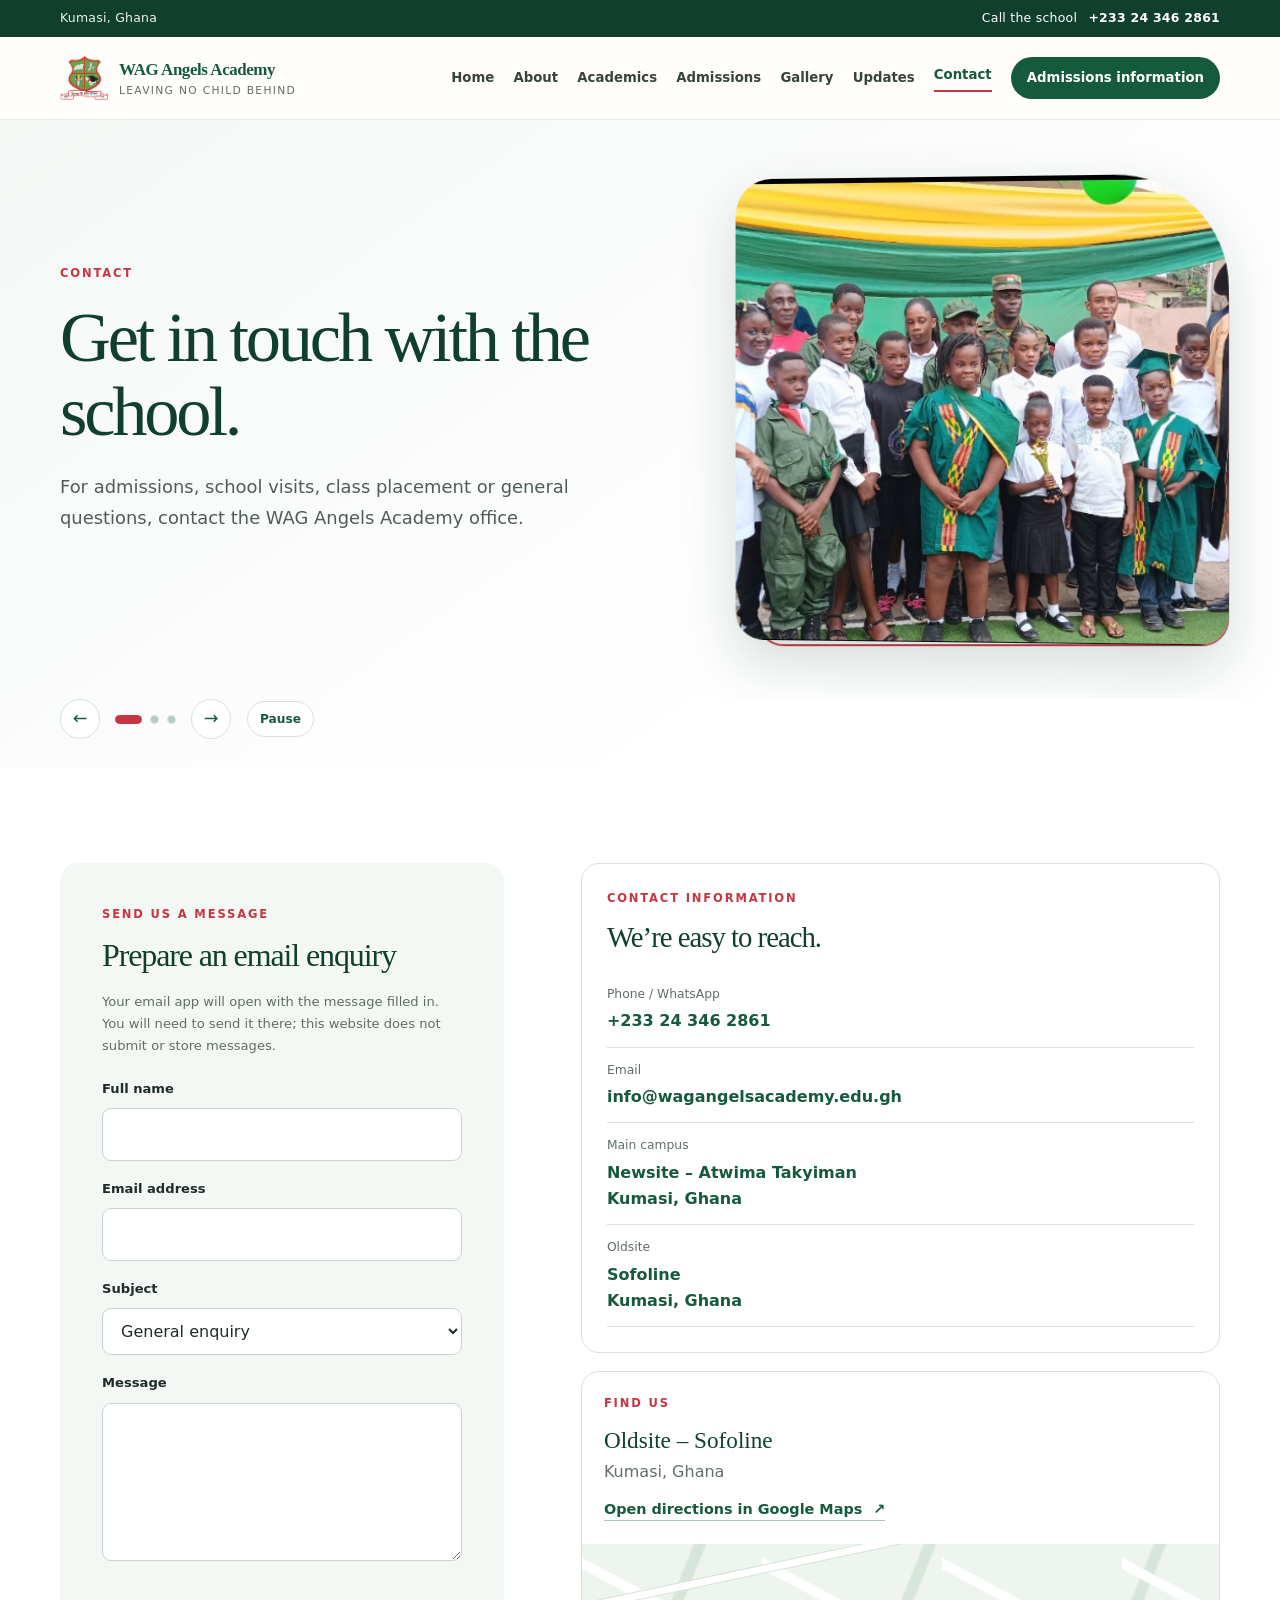
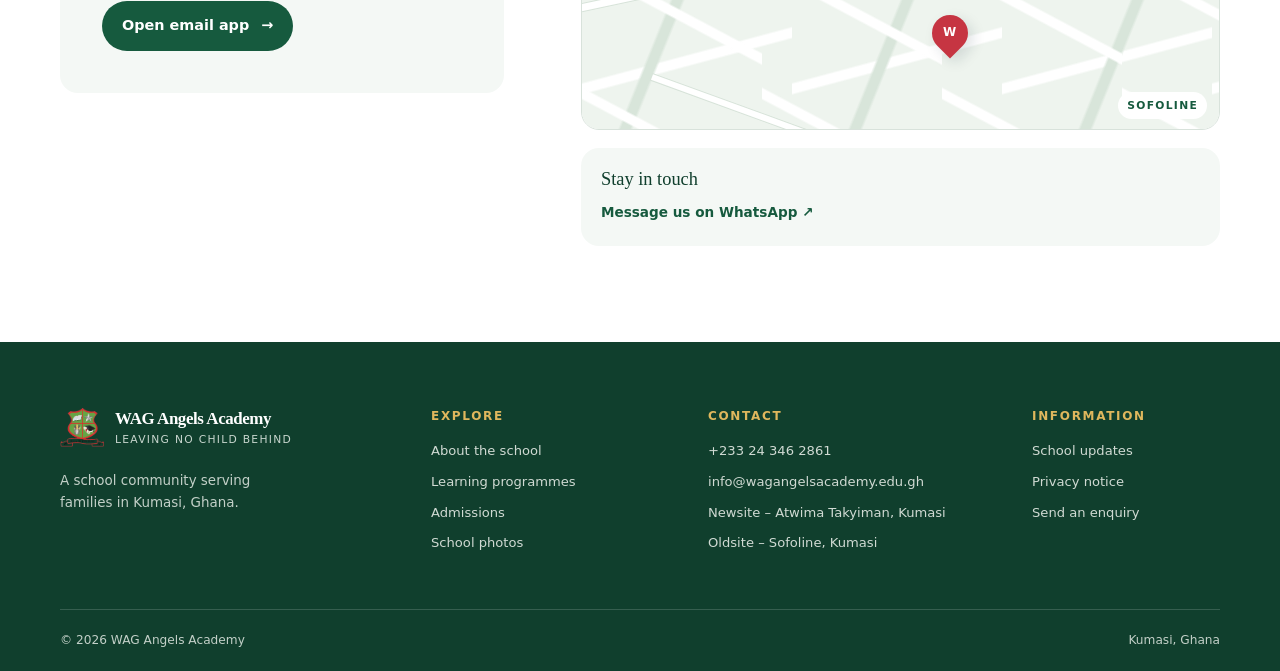
<file: contact.html>
<!doctype html>
<html lang="en">
<head>
  <meta charset="utf-8">
  <meta name="viewport" content="width=device-width, initial-scale=1">
  <meta name="theme-color" content="#165a3e">
  <meta name="description" content="Contact WAG Angels Academy in Kumasi by phone, email or a prefilled email enquiry.">
  <title>Contact the school | WAG Angels Academy</title>
  <link rel="icon" href="assets/media/LOGO1-removebg-preview.png">
  <link rel="stylesheet" href="assets/styles.css">
  <script src="assets/script.js" defer></script>
</head>
<body>
  <a class="skip-link" href="#main">Skip to content</a>
  <div class="topline"><div class="wrap topline-inner"><span>Kumasi, Ghana</span><a href="tel:+233243462861">Call the school <strong>+233 24 346 2861</strong></a></div></div>
  <header class="site-header">
    <div class="wrap header-inner">
      <a class="brand" href="index.html" aria-label="WAG Angels Academy home">
        <img src="assets/media/LOGO1-removebg-preview.png" alt="" width="48" height="52">
        <span><strong>WAG Angels Academy</strong><small>Leaving No Child Behind</small></span>
      </a>
      <button class="menu-toggle" type="button" aria-expanded="false" aria-controls="site-nav" aria-label="Open navigation"><span></span><span></span><span></span></button>
      <nav class="site-nav" id="site-nav" aria-label="Main navigation">
        <a href="index.html" >Home</a><a href="about.html" >About</a><a href="academics.html" >Academics</a><a href="admissions.html" >Admissions</a><a href="gallery.html" >Gallery</a><a href="news.html" >Updates</a><a href="contact.html" aria-current="page">Contact</a>
        <a class="nav-cta" href="admissions.html">Admissions information</a>
      </nav>
    </div>
  </header>
  <main id="main">
    <section class="page-hero"><div class="wrap narrow"><p class="eyebrow">Contact</p><h1>Get in touch with the school.</h1><p class="lead">For admissions, school visits, class placement or general questions, contact the WAG Angels Academy office.</p></div></section>
    <section class="section-pad"><div class="wrap contact-layout">
      <div class="form-panel"><p class="eyebrow">Send us a message</p><h2>Prepare an email enquiry</h2><p class="form-note">Your email app will open with the message filled in. You will need to send it there; this website does not submit or store messages.</p><form id="contactForm" novalidate>
        <label for="cName">Full name</label><input id="cName" name="name" autocomplete="name" required>
        <label for="cEmail">Email address</label><input type="email" id="cEmail" name="email" autocomplete="email" required>
        <label for="cSubject">Subject</label><select id="cSubject" name="subject"><option value="General enquiry">General enquiry</option><option>Admissions</option><option>Class placement</option><option>School visit</option><option>Other</option></select>
        <label for="cMsg">Message</label><textarea id="cMsg" name="message" rows="5" required></textarea>
        <p class="form-feedback" id="contactFeedback" role="status" aria-live="polite"></p>
        <button type="submit" class="button button-primary">Open email app <span aria-hidden="true">→</span></button>
      </form></div>
      <aside class="contact-details"><div class="contact-info-card"><p class="eyebrow">Contact information</p><h2>We’re easy to reach.</h2><a class="contact-line" href="tel:+233243462861"><span>Phone / WhatsApp</span><strong>+233 24 346 2861</strong></a><a class="contact-line" href="mailto:info@wagangelsacademy.edu.gh"><span>Email</span><strong>info@wagangelsacademy.edu.gh</strong></a><div class="contact-line"><span>Main campus</span><strong>Newsite – Atwima Takyiman<br>Kumasi, Ghana</strong></div><div class="contact-line"><span>Oldsite</span><strong>Sofoline<br>Kumasi, Ghana</strong></div></div>
      <div class="map-card"><div><p class="eyebrow">Find us</p><h3>Oldsite – Sofoline</h3><p>Kumasi, Ghana</p><a class="text-link" target="_blank" rel="noopener noreferrer" href="https://www.google.com/maps/search/?api=1&amp;query=WAG+Angels+Academy+Old+Site+Sofoline+Kumasi">Open directions in Google Maps <span aria-hidden="true">↗</span></a></div><div class="map-visual" aria-hidden="true"><span class="map-road road-a"></span><span class="map-road road-b"></span><span class="map-pin"><span>W</span></span><span class="map-label">SOFOLINE</span></div></div>
      <div class="social-card"><h3>Stay in touch</h3><a href="https://wa.me/233243462861" target="_blank" rel="noopener noreferrer">Message us on WhatsApp <span aria-hidden="true">↗</span></a></div>
      </aside>
    </div></section>
  </main>
  <footer class="site-footer">
    <div class="wrap footer-grid">
      <div class="footer-about"><a class="brand brand-footer" href="index.html"><img src="assets/media/LOGO1-removebg-preview.png" alt="" width="44" height="48"><span><strong>WAG Angels Academy</strong><small>Leaving No Child Behind</small></span></a><p>A school community serving families in Kumasi, Ghana.</p></div>
      <div><h2>Explore</h2><a href="about.html">About the school</a><a href="academics.html">Learning programmes</a><a href="admissions.html">Admissions</a><a href="gallery.html">School photos</a></div>
      <div><h2>Contact</h2><a href="tel:+233243462861">+233 24 346 2861</a><a href="mailto:info@wagangelsacademy.edu.gh">info@wagangelsacademy.edu.gh</a><span>Newsite – Atwima Takyiman, Kumasi</span><span>Oldsite – Sofoline, Kumasi</span></div>
      <div><h2>Information</h2><a href="news.html">School updates</a><a href="privacy.html">Privacy notice</a><a href="contact.html">Send an enquiry</a></div>
    </div>
    <div class="wrap footer-bottom"><span>© <span data-year></span> WAG Angels Academy</span><span>Kumasi, Ghana</span></div>
  </footer>
</body>
</html>
</file>
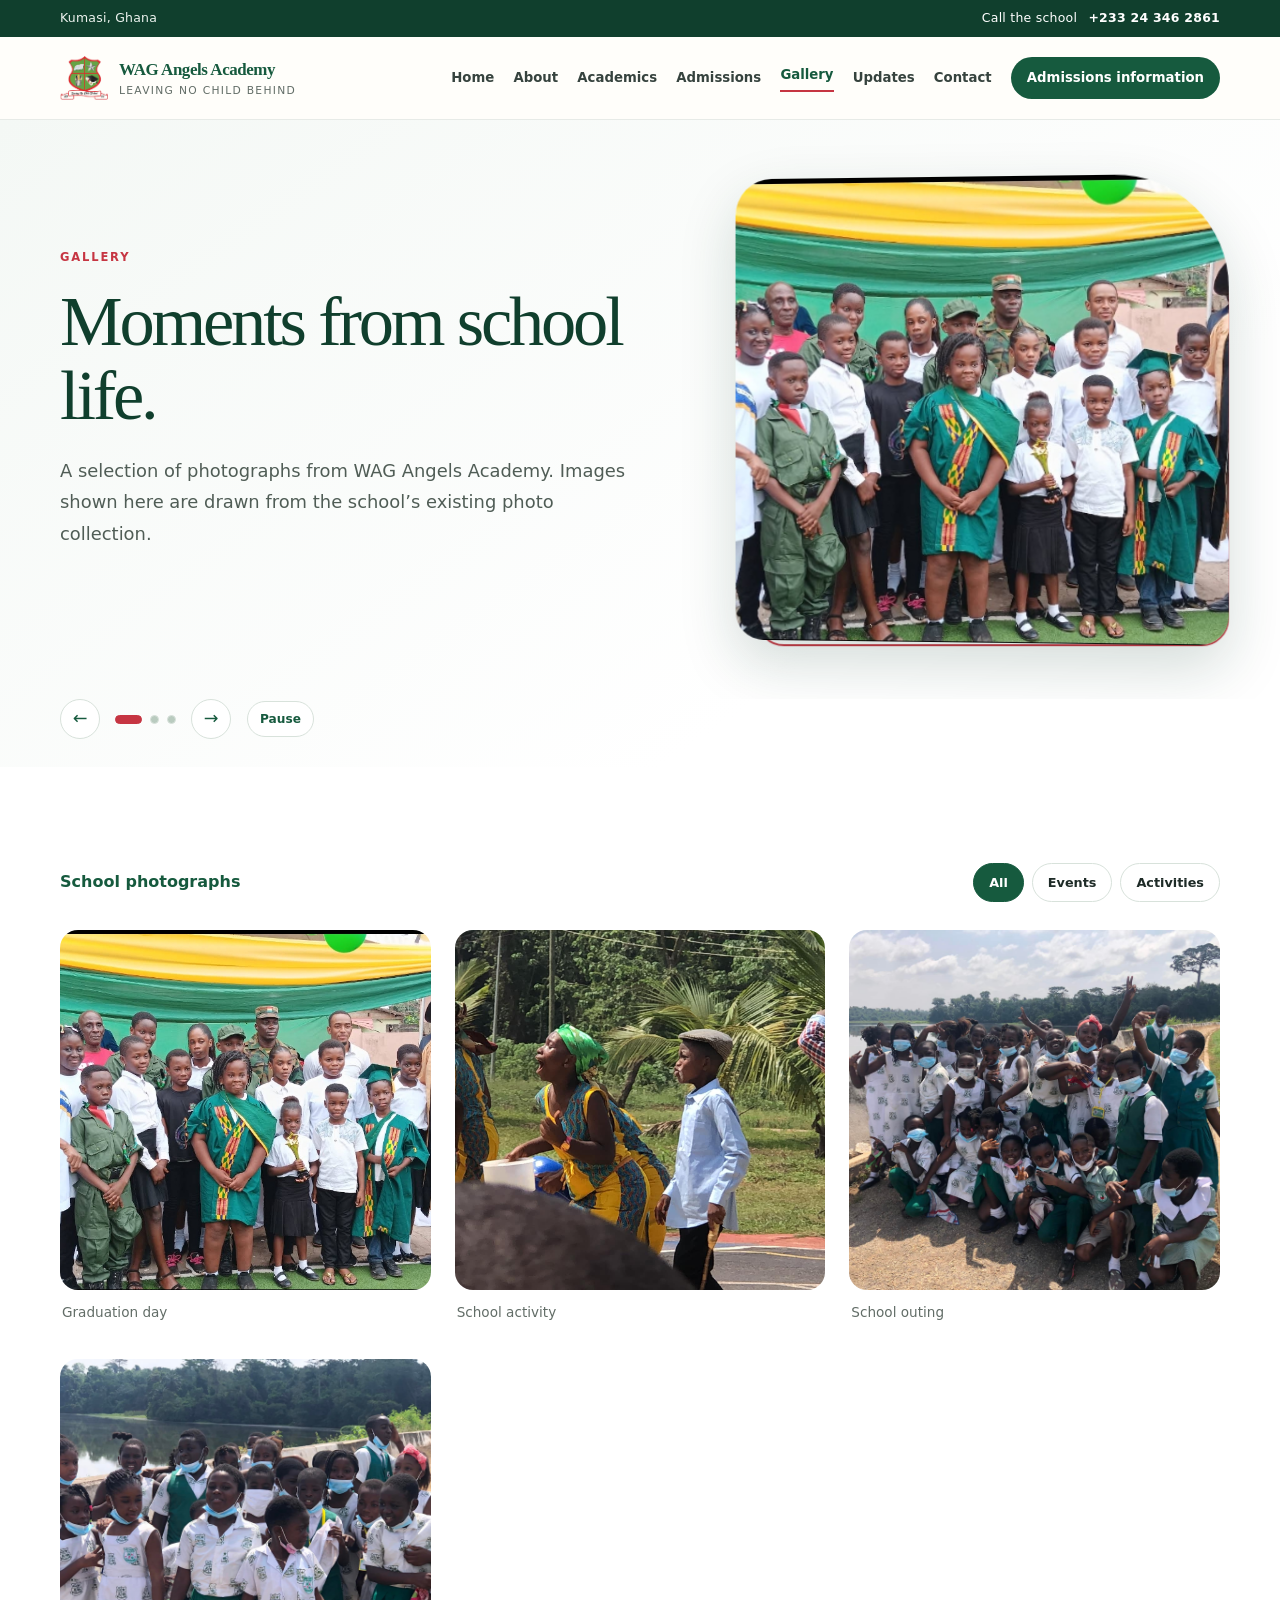
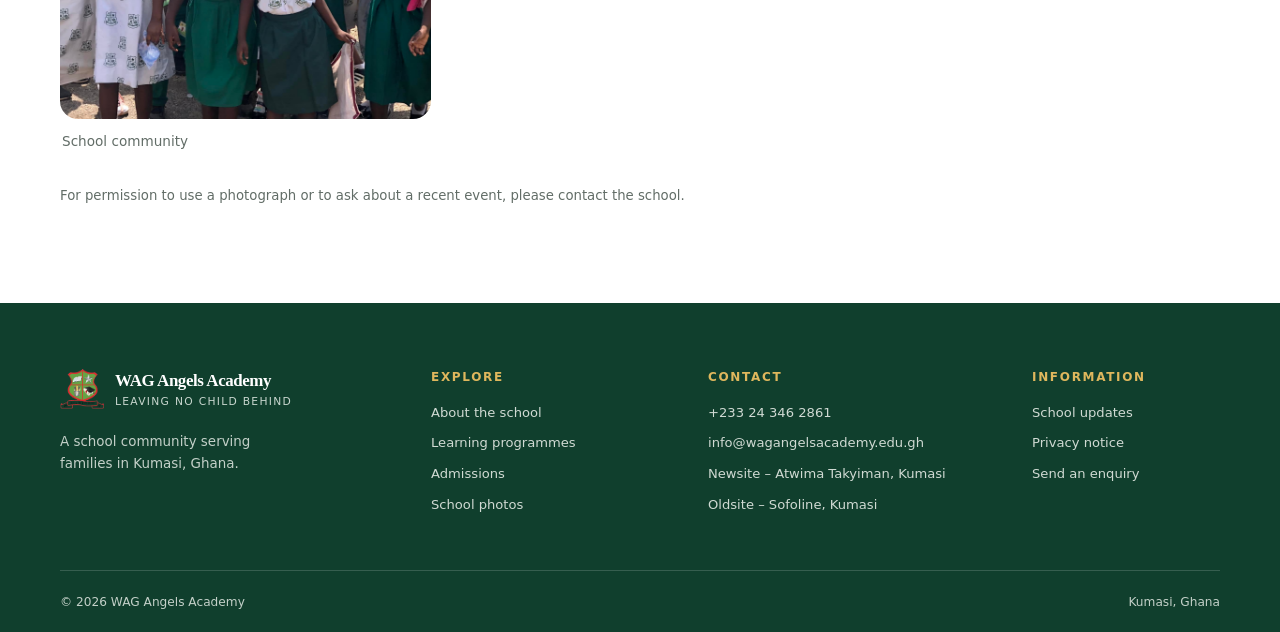
<file: gallery.html>
<!doctype html>
<html lang="en">
<head>
  <meta charset="utf-8">
  <meta name="viewport" content="width=device-width, initial-scale=1">
  <meta name="theme-color" content="#165a3e">
  <meta name="description" content="A small selection of photographs from WAG Angels Academy in Kumasi.">
  <title>School photos | WAG Angels Academy</title>
  <link rel="icon" href="assets/media/LOGO1-removebg-preview.png">
  <link rel="stylesheet" href="assets/styles.css">
  <script src="assets/script.js" defer></script>
</head>
<body>
  <a class="skip-link" href="#main">Skip to content</a>
  <div class="topline"><div class="wrap topline-inner"><span>Kumasi, Ghana</span><a href="tel:+233243462861">Call the school <strong>+233 24 346 2861</strong></a></div></div>
  <header class="site-header">
    <div class="wrap header-inner">
      <a class="brand" href="index.html" aria-label="WAG Angels Academy home">
        <img src="assets/media/LOGO1-removebg-preview.png" alt="" width="48" height="52">
        <span><strong>WAG Angels Academy</strong><small>Leaving No Child Behind</small></span>
      </a>
      <button class="menu-toggle" type="button" aria-expanded="false" aria-controls="site-nav" aria-label="Open navigation"><span></span><span></span><span></span></button>
      <nav class="site-nav" id="site-nav" aria-label="Main navigation">
        <a href="index.html" >Home</a><a href="about.html" >About</a><a href="academics.html" >Academics</a><a href="admissions.html" >Admissions</a><a href="gallery.html" aria-current="page">Gallery</a><a href="news.html" >Updates</a><a href="contact.html" >Contact</a>
        <a class="nav-cta" href="admissions.html">Admissions information</a>
      </nav>
    </div>
  </header>
  <main id="main">
    <section class="page-hero"><div class="wrap narrow"><p class="eyebrow">Gallery</p><h1>Moments from school life.</h1><p class="lead">A selection of photographs from WAG Angels Academy. Images shown here are drawn from the school’s existing photo collection.</p></div></section>
    <section class="section-pad"><div class="wrap"><div class="gallery-toolbar"><p>School photographs</p><div class="gallery-filters" role="group" aria-label="Filter photographs"><button class="gallery-filter is-active" data-filter="all" aria-pressed="true">All</button><button class="gallery-filter" data-filter="events" aria-pressed="false">Events</button><button class="gallery-filter" data-filter="activities" aria-pressed="false">Activities</button></div></div>
      <div class="photo-grid gallery-grid">
        <figure class="gallery-item" data-category="events"><img src="assets/media/GRADUATION%20PIC.jpeg" alt="Graduation day at WAG Angels Academy" loading="lazy"><figcaption>Graduation day</figcaption></figure>
        <figure class="gallery-item" data-category="activities"><img src="assets/media/dance.jpg" alt="A school dance and activity" loading="lazy"><figcaption>School activity</figcaption></figure>
        <figure class="gallery-item" data-category="activities"><img src="assets/media/exc.jpg" alt="A school outing" loading="lazy"><figcaption>School outing</figcaption></figure>
        <figure class="gallery-item" data-category="events"><img src="assets/media/64.jpg" alt="A moment from school life" loading="lazy"><figcaption>School community</figcaption></figure>
      </div>
      <p class="gallery-caption">For permission to use a photograph or to ask about a recent event, please contact the school.</p>
    </div></section>
  </main>
  <footer class="site-footer">
    <div class="wrap footer-grid">
      <div class="footer-about"><a class="brand brand-footer" href="index.html"><img src="assets/media/LOGO1-removebg-preview.png" alt="" width="44" height="48"><span><strong>WAG Angels Academy</strong><small>Leaving No Child Behind</small></span></a><p>A school community serving families in Kumasi, Ghana.</p></div>
      <div><h2>Explore</h2><a href="about.html">About the school</a><a href="academics.html">Learning programmes</a><a href="admissions.html">Admissions</a><a href="gallery.html">School photos</a></div>
      <div><h2>Contact</h2><a href="tel:+233243462861">+233 24 346 2861</a><a href="mailto:info@wagangelsacademy.edu.gh">info@wagangelsacademy.edu.gh</a><span>Newsite – Atwima Takyiman, Kumasi</span><span>Oldsite – Sofoline, Kumasi</span></div>
      <div><h2>Information</h2><a href="news.html">School updates</a><a href="privacy.html">Privacy notice</a><a href="contact.html">Send an enquiry</a></div>
    </div>
    <div class="wrap footer-bottom"><span>© <span data-year></span> WAG Angels Academy</span><span>Kumasi, Ghana</span></div>
  </footer>
</body>
</html>
</file>
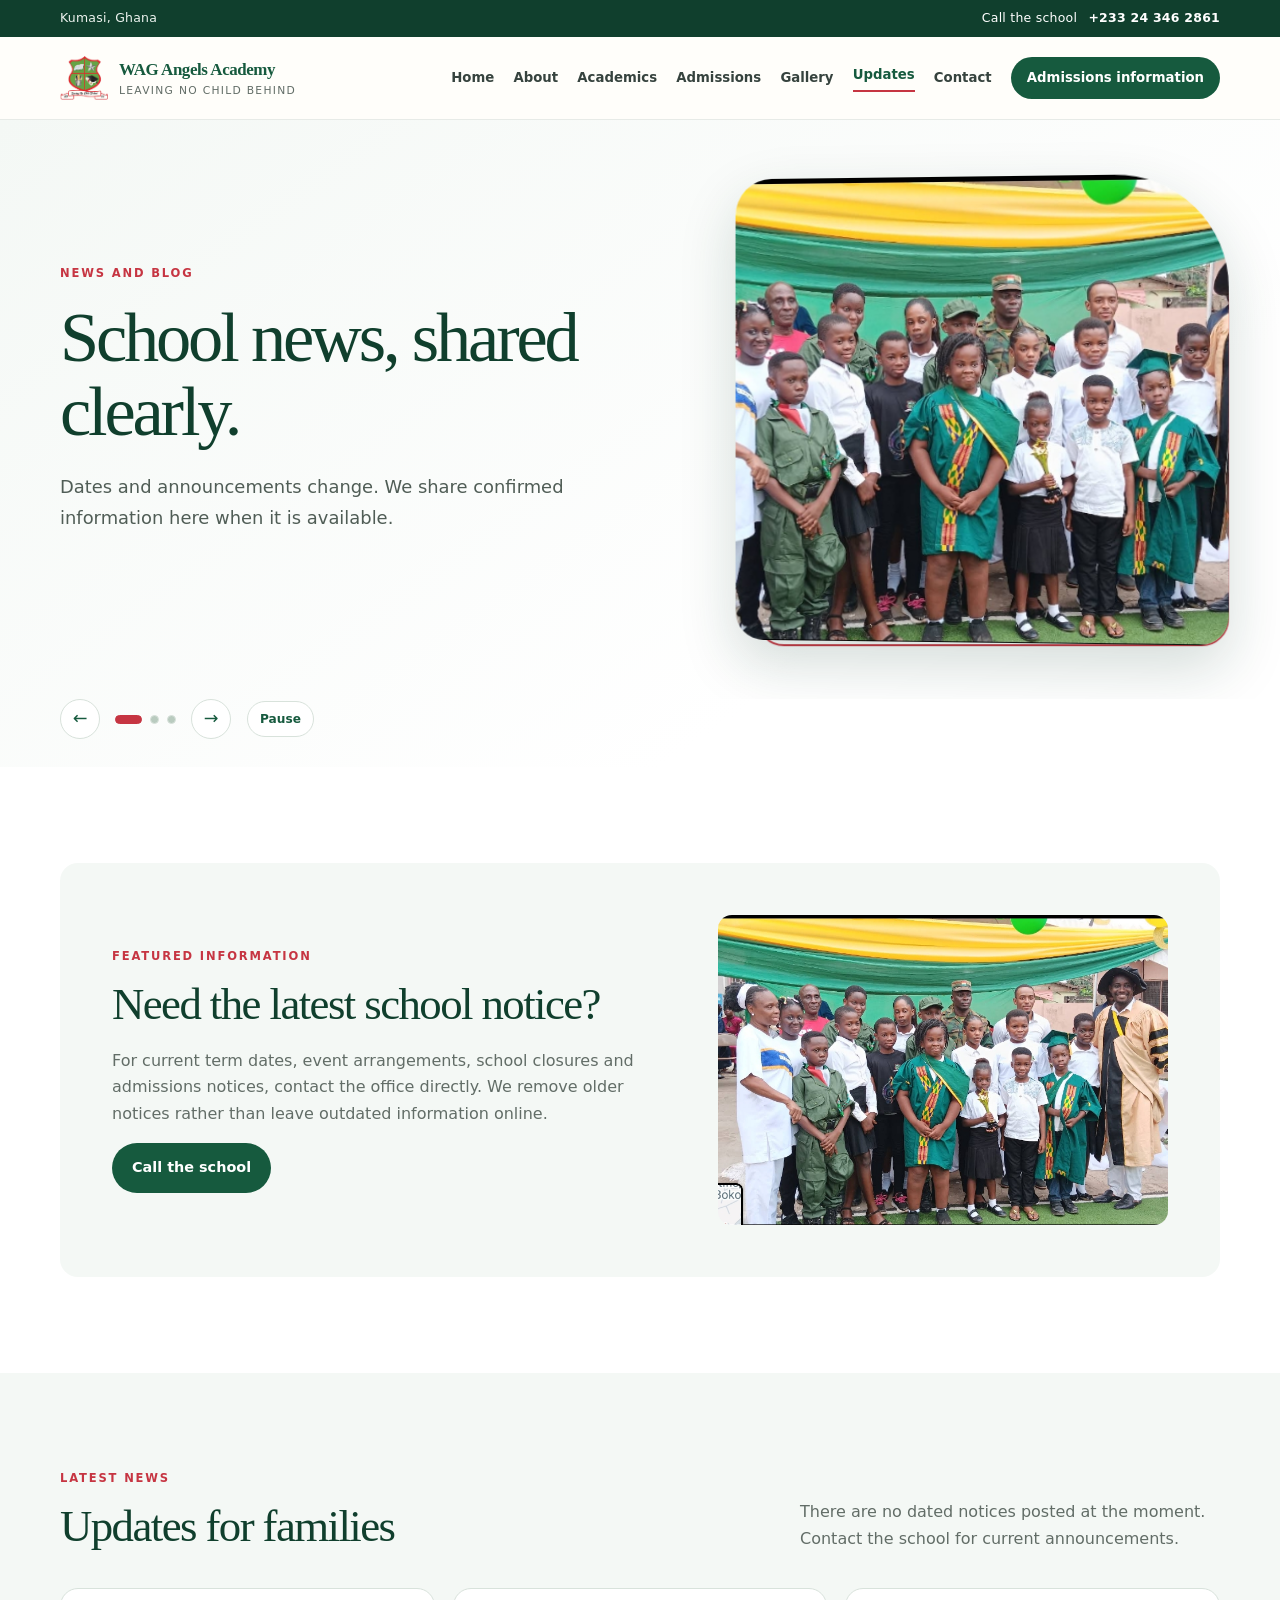
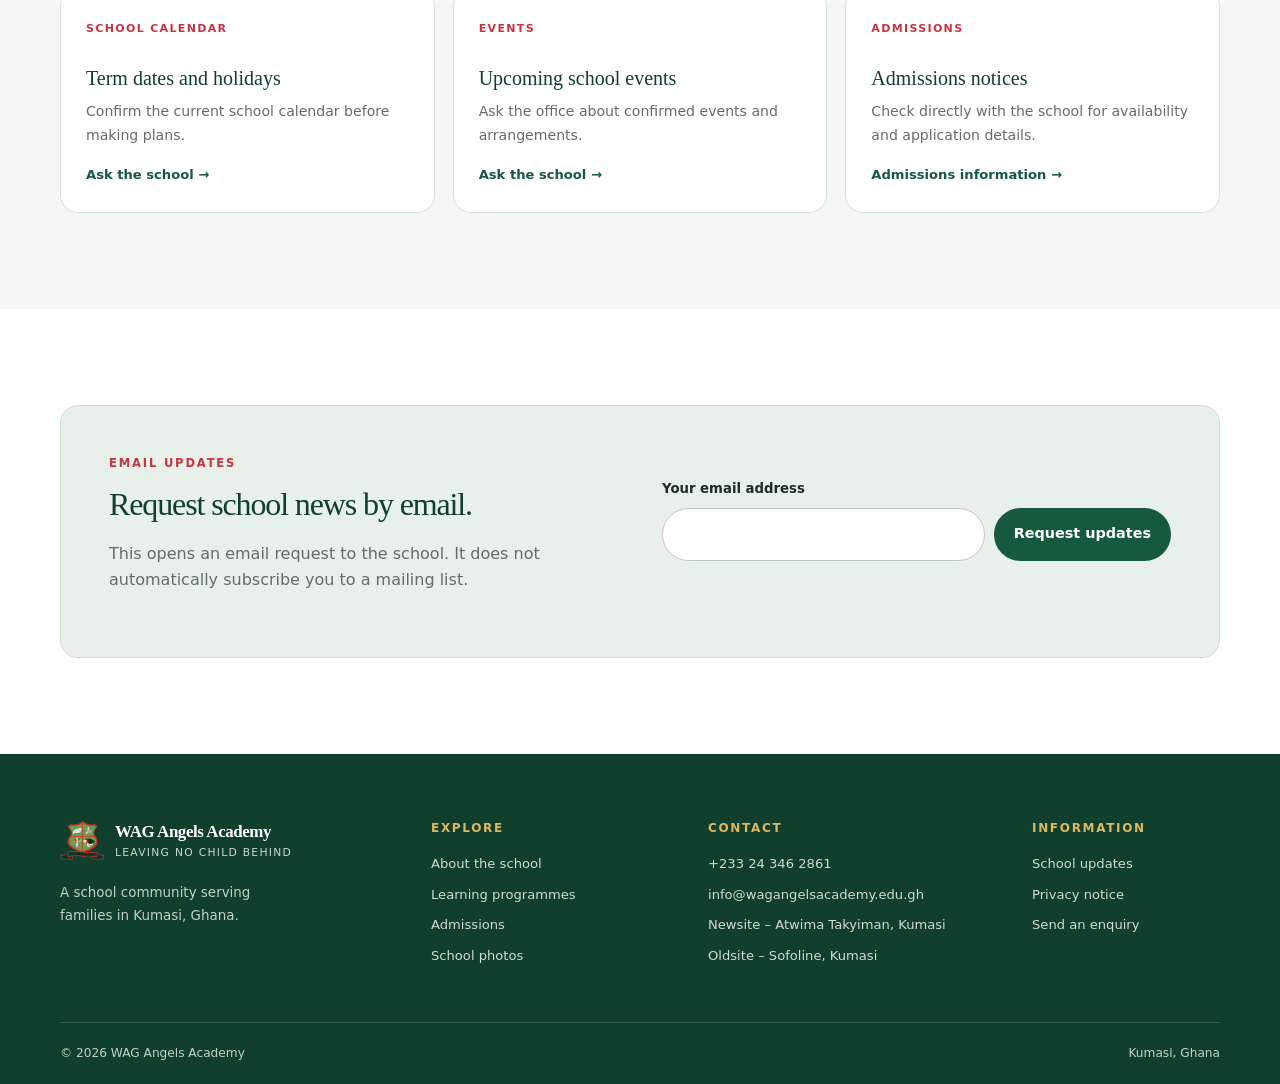
<file: news.html>
<!doctype html>
<html lang="en">
<head>
  <meta charset="utf-8">
  <meta name="viewport" content="width=device-width, initial-scale=1">
  <meta name="theme-color" content="#165a3e">
  <meta name="description" content="How to get current notices, term dates and event information from WAG Angels Academy.">
  <title>School updates | WAG Angels Academy</title>
  <link rel="icon" href="assets/media/LOGO1-removebg-preview.png">
  <link rel="stylesheet" href="assets/styles.css">
  <script src="assets/script.js" defer></script>
</head>
<body>
  <a class="skip-link" href="#main">Skip to content</a>
  <div class="topline"><div class="wrap topline-inner"><span>Kumasi, Ghana</span><a href="tel:+233243462861">Call the school <strong>+233 24 346 2861</strong></a></div></div>
  <header class="site-header">
    <div class="wrap header-inner">
      <a class="brand" href="index.html" aria-label="WAG Angels Academy home">
        <img src="assets/media/LOGO1-removebg-preview.png" alt="" width="48" height="52">
        <span><strong>WAG Angels Academy</strong><small>Leaving No Child Behind</small></span>
      </a>
      <button class="menu-toggle" type="button" aria-expanded="false" aria-controls="site-nav" aria-label="Open navigation"><span></span><span></span><span></span></button>
      <nav class="site-nav" id="site-nav" aria-label="Main navigation">
        <a href="index.html" >Home</a><a href="about.html" >About</a><a href="academics.html" >Academics</a><a href="admissions.html" >Admissions</a><a href="gallery.html" >Gallery</a><a href="news.html" aria-current="page">Updates</a><a href="contact.html" >Contact</a>
        <a class="nav-cta" href="admissions.html">Admissions information</a>
      </nav>
    </div>
  </header>
  <main id="main">
    <section class="page-hero"><div class="wrap narrow"><p class="eyebrow">News and blog</p><h1>School news, shared clearly.</h1><p class="lead">Dates and announcements change. We share confirmed information here when it is available.</p></div></section>
    <section class="section-pad"><div class="wrap news-feature"><div class="news-feature-copy"><p class="eyebrow">Featured information</p><h2>Need the latest school notice?</h2><p>For current term dates, event arrangements, school closures and admissions notices, contact the office directly. We remove older notices rather than leave outdated information online.</p><a class="button button-primary" href="tel:+233243462861">Call the school</a></div><img src="assets/media/GRADUATION%20PIC.jpeg" alt="A school community occasion" loading="lazy"></div></section>
    <section class="section-pad soft-section"><div class="wrap"><div class="section-heading"><div><p class="eyebrow">Latest news</p><h2>Updates for families</h2></div><p class="section-intro">There are no dated notices posted at the moment. Contact the school for current announcements.</p></div><div class="cards three">
      <article class="notice-card"><span class="notice-label">School calendar</span><h3>Term dates and holidays</h3><p>Confirm the current school calendar before making plans.</p><a href="contact.html">Ask the school <span aria-hidden="true">→</span></a></article>
      <article class="notice-card"><span class="notice-label">Events</span><h3>Upcoming school events</h3><p>Ask the office about confirmed events and arrangements.</p><a href="contact.html">Ask the school <span aria-hidden="true">→</span></a></article>
      <article class="notice-card"><span class="notice-label">Admissions</span><h3>Admissions notices</h3><p>Check directly with the school for availability and application details.</p><a href="admissions.html">Admissions information <span aria-hidden="true">→</span></a></article>
    </div></div></section>
    <section class="section-pad"><div class="wrap newsletter-block"><div><p class="eyebrow">Email updates</p><h2>Request school news by email.</h2><p>This opens an email request to the school. It does not automatically subscribe you to a mailing list.</p></div><form class="newsletter-form" id="newsletterForm"><label for="newsletterEmail">Your email address</label><div class="newsletter-row"><input type="email" id="newsletterEmail" autocomplete="email" required><button type="submit" class="button button-primary">Request updates</button></div><p class="form-feedback" id="newsletterFeedback" role="status" aria-live="polite"></p></form></div></section>
  </main>
  <footer class="site-footer">
    <div class="wrap footer-grid">
      <div class="footer-about"><a class="brand brand-footer" href="index.html"><img src="assets/media/LOGO1-removebg-preview.png" alt="" width="44" height="48"><span><strong>WAG Angels Academy</strong><small>Leaving No Child Behind</small></span></a><p>A school community serving families in Kumasi, Ghana.</p></div>
      <div><h2>Explore</h2><a href="about.html">About the school</a><a href="academics.html">Learning programmes</a><a href="admissions.html">Admissions</a><a href="gallery.html">School photos</a></div>
      <div><h2>Contact</h2><a href="tel:+233243462861">+233 24 346 2861</a><a href="mailto:info@wagangelsacademy.edu.gh">info@wagangelsacademy.edu.gh</a><span>Newsite – Atwima Takyiman, Kumasi</span><span>Oldsite – Sofoline, Kumasi</span></div>
      <div><h2>Information</h2><a href="news.html">School updates</a><a href="privacy.html">Privacy notice</a><a href="contact.html">Send an enquiry</a></div>
    </div>
    <div class="wrap footer-bottom"><span>© <span data-year></span> WAG Angels Academy</span><span>Kumasi, Ghana</span></div>
  </footer>
</body>
</html>
</file>
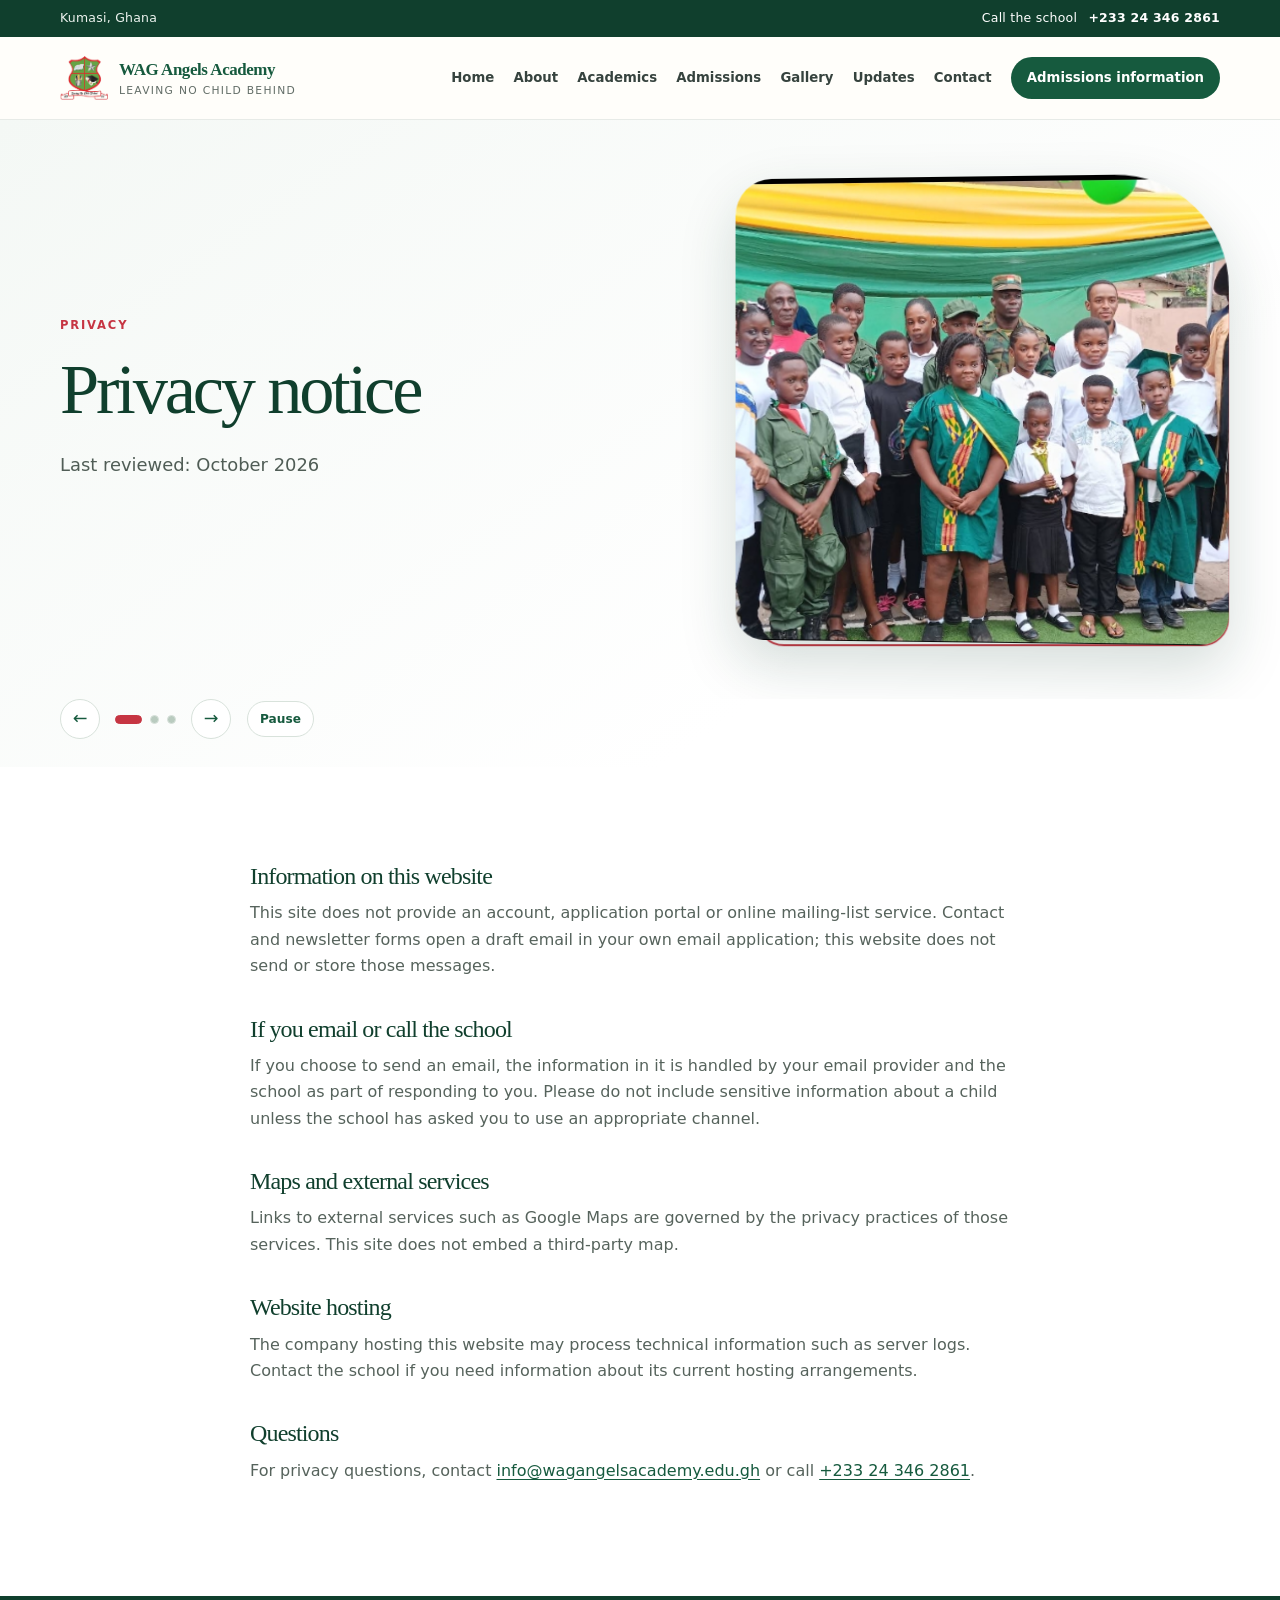
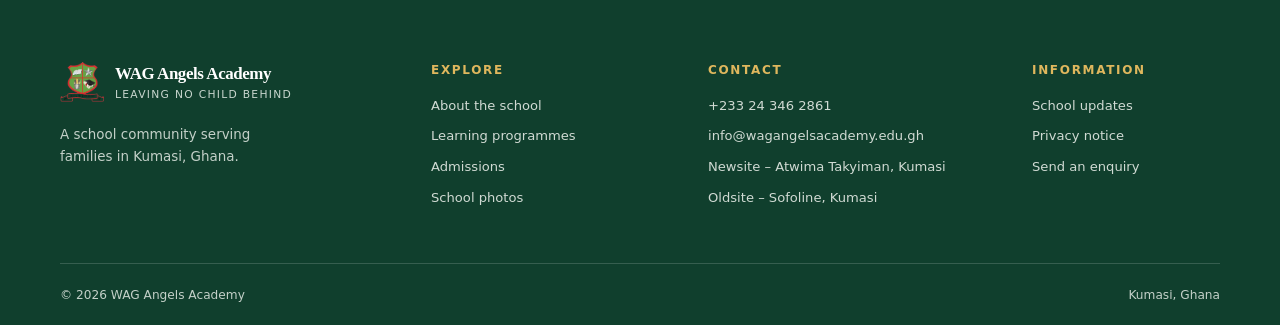
<file: privacy.html>
<!doctype html>
<html lang="en">
<head>
  <meta charset="utf-8">
  <meta name="viewport" content="width=device-width, initial-scale=1">
  <meta name="theme-color" content="#165a3e">
  <meta name="description" content="Privacy information for visitors to the WAG Angels Academy website.">
  <title>Privacy notice | WAG Angels Academy</title>
  <link rel="icon" href="assets/media/LOGO1-removebg-preview.png">
  <link rel="stylesheet" href="assets/styles.css">
  <script src="assets/script.js" defer></script>
</head>
<body>
  <a class="skip-link" href="#main">Skip to content</a>
  <div class="topline"><div class="wrap topline-inner"><span>Kumasi, Ghana</span><a href="tel:+233243462861">Call the school <strong>+233 24 346 2861</strong></a></div></div>
  <header class="site-header">
    <div class="wrap header-inner">
      <a class="brand" href="index.html" aria-label="WAG Angels Academy home">
        <img src="assets/media/LOGO1-removebg-preview.png" alt="" width="48" height="52">
        <span><strong>WAG Angels Academy</strong><small>Leaving No Child Behind</small></span>
      </a>
      <button class="menu-toggle" type="button" aria-expanded="false" aria-controls="site-nav" aria-label="Open navigation"><span></span><span></span><span></span></button>
      <nav class="site-nav" id="site-nav" aria-label="Main navigation">
        <a href="index.html" >Home</a><a href="about.html" >About</a><a href="academics.html" >Academics</a><a href="admissions.html" >Admissions</a><a href="gallery.html" >Gallery</a><a href="news.html" >Updates</a><a href="contact.html" >Contact</a>
        <a class="nav-cta" href="admissions.html">Admissions information</a>
      </nav>
    </div>
  </header>
  <main id="main">
    <section class="page-hero"><div class="wrap narrow"><p class="eyebrow">Privacy</p><h1>Privacy notice</h1><p class="lead">Last reviewed: October 2026</p></div></section>
    <section class="section-pad"><div class="wrap narrow prose privacy-copy"><h2>Information on this website</h2><p>This site does not provide an account, application portal or online mailing-list service. Contact and newsletter forms open a draft email in your own email application; this website does not send or store those messages.</p><h2>If you email or call the school</h2><p>If you choose to send an email, the information in it is handled by your email provider and the school as part of responding to you. Please do not include sensitive information about a child unless the school has asked you to use an appropriate channel.</p><h2>Maps and external services</h2><p>Links to external services such as Google Maps are governed by the privacy practices of those services. This site does not embed a third-party map.</p><h2>Website hosting</h2><p>The company hosting this website may process technical information such as server logs. Contact the school if you need information about its current hosting arrangements.</p><h2>Questions</h2><p>For privacy questions, contact <a href="mailto:info@wagangelsacademy.edu.gh">info@wagangelsacademy.edu.gh</a> or call <a href="tel:+233243462861">+233 24 346 2861</a>.</p></div></section>
  </main>
  <footer class="site-footer">
    <div class="wrap footer-grid">
      <div class="footer-about"><a class="brand brand-footer" href="index.html"><img src="assets/media/LOGO1-removebg-preview.png" alt="" width="44" height="48"><span><strong>WAG Angels Academy</strong><small>Leaving No Child Behind</small></span></a><p>A school community serving families in Kumasi, Ghana.</p></div>
      <div><h2>Explore</h2><a href="about.html">About the school</a><a href="academics.html">Learning programmes</a><a href="admissions.html">Admissions</a><a href="gallery.html">School photos</a></div>
      <div><h2>Contact</h2><a href="tel:+233243462861">+233 24 346 2861</a><a href="mailto:info@wagangelsacademy.edu.gh">info@wagangelsacademy.edu.gh</a><span>Newsite – Atwima Takyiman, Kumasi</span><span>Oldsite – Sofoline, Kumasi</span></div>
      <div><h2>Information</h2><a href="news.html">School updates</a><a href="privacy.html">Privacy notice</a><a href="contact.html">Send an enquiry</a></div>
    </div>
    <div class="wrap footer-bottom"><span>© <span data-year></span> WAG Angels Academy</span><span>Kumasi, Ghana</span></div>
  </footer>
</body>
</html>
</file>
<file: assets/styles.css>
:root{--forest:#17483f;--forest-deep:#103a33;--leaf:#dce9df;--cream:#f7f5ef;--paper:#fffefa;--ink:#1e2b27;--muted:#626d67;--line:#d9ded7;--clay:#b45e43;--gold:#dfb75d;--radius:18px;--shadow:0 16px 44px rgba(21,48,39,.10);--wrap:1160px}
*{box-sizing:border-box}html{scroll-behavior:smooth}body{margin:0;background:var(--paper);color:var(--ink);font-family:Inter,ui-sans-serif,system-ui,-apple-system,"Segoe UI",sans-serif;font-size:16px;line-height:1.65}img{display:block;max-width:100%}a{color:inherit;text-decoration:none}a:hover{color:var(--clay)}button,input,select,textarea{font:inherit}button,a{-webkit-tap-highlight-color:transparent}a:focus-visible,button:focus-visible,input:focus-visible,select:focus-visible,textarea:focus-visible{outline:3px solid var(--gold);outline-offset:3px}.wrap{width:min(var(--wrap),calc(100% - 48px));margin-inline:auto}.narrow{max-width:800px}.skip-link{position:absolute;left:14px;top:-60px;background:#fff;color:var(--ink);padding:10px 14px;z-index:20}.skip-link:focus{top:10px}
.topline{background:var(--forest-deep);color:#edf3ef;font-size:.78rem;letter-spacing:.02em}.topline-inner{min-height:37px;display:flex;justify-content:space-between;align-items:center}.topline a{color:#fff}.topline strong{font-weight:650;margin-left:7px}
.site-header{position:sticky;top:0;background:rgba(255,254,250,.96);backdrop-filter:blur(14px);z-index:10;border-bottom:1px solid rgba(23,72,63,.10)}.header-inner{min-height:82px;display:flex;align-items:center;justify-content:space-between;gap:24px}.brand{display:flex;align-items:center;gap:11px;flex-shrink:0}.brand img{object-fit:contain}.brand strong,.brand small{display:block;line-height:1.25}.brand strong{font-family:Georgia,"Times New Roman",serif;color:var(--forest);font-size:1.06rem;letter-spacing:-.025em}.brand small{font-size:.67rem;letter-spacing:.12em;text-transform:uppercase;color:var(--muted);margin-top:4px}.site-nav{display:flex;align-items:center;gap:clamp(12px,1.5vw,24px)}.site-nav>a{font-size:.83rem;font-weight:590;color:#36433e;white-space:nowrap}.site-nav>a[aria-current=page]{color:var(--forest);box-shadow:inset 0 -2px var(--clay);padding-bottom:6px}.site-nav .nav-cta{background:var(--forest);color:white;border-radius:999px;padding:10px 16px}.site-nav .nav-cta:hover{background:var(--forest-deep);color:white}.menu-toggle{display:none}
.home-hero{background:var(--cream);overflow:hidden}.hero-grid{min-height:590px;display:grid;grid-template-columns:1fr .88fr;align-items:center;gap:clamp(36px,7vw,92px);padding-block:64px}.hero-copy{max-width:590px}.eyebrow{text-transform:uppercase;letter-spacing:.16em;font-size:.72rem;font-weight:750;color:var(--clay);margin:0 0 13px}.hero-copy h1,.page-hero h1{font-family:Georgia,"Times New Roman",serif;color:var(--forest-deep);letter-spacing:-.045em;font-weight:500;line-height:1.03;margin:0}.hero-copy h1{font-size:clamp(3rem,6vw,5.35rem)}.hero-copy h1 em{font-weight:400;color:var(--clay)}.lead{font-size:1.12rem;line-height:1.75;color:#505d56;max-width:690px;margin:22px 0}.actions{display:flex;align-items:center;gap:22px;flex-wrap:wrap;margin-top:28px}.button{border:0;border-radius:999px;padding:13px 20px;display:inline-flex;align-items:center;gap:12px;font-size:.9rem;font-weight:680;cursor:pointer}.button-primary{background:var(--forest);color:#fff}.button-primary:hover{background:var(--forest-deep);color:#fff;transform:translateY(-1px)}.text-link{font-weight:670;font-size:.9rem;color:var(--forest);border-bottom:1px solid rgba(23,72,63,.35);padding-bottom:3px}.text-link span{padding-left:6px}.hero-note{margin:35px 0 0;color:var(--muted);font-size:.82rem;letter-spacing:.035em}.hero-photo{margin:0;position:relative}.hero-photo img{width:100%;height:425px;object-fit:cover;object-position:center 35%;border-radius:46% 46% 14px 14px;box-shadow:var(--shadow)}.hero-photo figcaption{position:absolute;bottom:17px;left:17px;background:rgba(16,58,51,.9);color:white;padding:9px 14px;border-radius:999px;font-size:.76rem}
.section-pad{padding-block:96px}.soft-section{background:var(--cream)}h2,h3,p{margin-top:0}h2{font-family:Georgia,"Times New Roman",serif;font-size:clamp(2rem,3.5vw,3.1rem);line-height:1.14;letter-spacing:-.035em;color:var(--forest-deep);font-weight:500;margin-bottom:18px}h3{font-family:Georgia,"Times New Roman",serif;color:var(--forest-deep);font-size:1.45rem;line-height:1.25;font-weight:500}.intro-grid,.story-grid,.split-callout{display:grid;grid-template-columns:1fr 1fr;gap:clamp(40px,8vw,120px);align-items:start}.intro-grid>div:first-child h2{max-width:510px}.intro-grid>div+div{color:var(--muted);max-width:540px}.intro-grid .text-link{display:inline-block;margin-top:8px}.section-heading{display:flex;align-items:end;justify-content:space-between;gap:32px;margin-bottom:36px}.section-heading h2{margin-bottom:0}.section-intro{max-width:420px;margin:0;color:var(--muted)}
.cards{display:grid;gap:18px}.cards.three{grid-template-columns:repeat(3,1fr)}.cards.two{grid-template-columns:repeat(2,1fr)}.info-card,.location-card{background:var(--paper);padding:30px;border:1px solid var(--line);border-radius:var(--radius)}.card-index{font-size:.75rem;color:var(--clay);letter-spacing:.14em;font-weight:750}.info-card h3{margin:26px 0 10px}.info-card p,.location-card p{color:var(--muted);font-size:.92rem}.info-card>a,.location-card>a{font-weight:680;color:var(--forest);font-size:.85rem}.campus-row{display:grid;grid-template-columns:.95fr 1.05fr;align-items:center;gap:clamp(40px,8vw,110px)}.campus-photo img{height:400px;width:100%;object-fit:cover;border-radius:var(--radius)}.campus-row>div+div{max-width:520px}.campus-row p:not(.eyebrow){color:var(--muted)}
.page-hero{background:var(--cream);padding:78px 0 82px}.page-hero .eyebrow{margin-bottom:18px}.page-hero h1{font-size:clamp(2.8rem,5.5vw,4.8rem);max-width:800px}.page-hero .lead{max-width:720px}.story-grid{align-items:start}.story-grid h2{max-width:480px}.prose{color:#56635c}.prose h2{font-size:1.5rem;margin:36px 0 10px}.prose h2:first-child{margin-top:0}.prose a{color:var(--forest);text-decoration:underline;text-underline-offset:3px}.location-label{color:var(--clay);font-size:.73rem;text-transform:uppercase;letter-spacing:.14em;font-weight:750}.location-card h3{margin:14px 0 3px}.photo-callout{display:grid;grid-template-columns:1fr 1fr;gap:clamp(36px,7vw,90px);align-items:center}.photo-callout img{height:380px;width:100%;object-fit:cover;border-radius:var(--radius)}.photo-callout p:not(.eyebrow){color:var(--muted)}.program-list{max-width:1000px}.program-row{display:grid;grid-template-columns:54px 1fr auto;gap:28px;align-items:start;padding:37px 0;border-bottom:1px solid var(--line);scroll-margin-top:110px}.program-row:first-child{border-top:1px solid var(--line)}.program-row h2{font-size:2rem;margin:0 0 12px}.program-row p:not(.eyebrow){max-width:660px;color:var(--muted);margin-bottom:0}.program-number{font-family:Georgia,serif;color:var(--clay);font-size:1.4rem}.program-row>.text-link{margin-top:32px;white-space:nowrap}.split-callout{align-items:center}.split-callout p{color:var(--muted)}.split-callout h2{max-width:540px}.steps{list-style:none;padding:0;margin:0;max-width:890px}.steps li{display:grid;grid-template-columns:70px 1fr;gap:28px;padding:24px 0;border-top:1px solid var(--line)}.steps li>span{font-family:Georgia,serif;color:var(--clay);font-size:1.3rem}.steps h3{margin:0 0 7px}.steps p{color:var(--muted);margin:0;max-width:660px}.admission-contact{display:grid;grid-template-columns:1fr 1fr;align-items:center;gap:60px}.admission-contact>div:first-child p:not(.eyebrow){color:var(--muted)}.contact-card{background:var(--paper);border:1px solid var(--line);border-radius:var(--radius);padding:28px}.contact-line{display:block;padding:15px 0;border-bottom:1px solid var(--line)}.contact-line:first-child{padding-top:0}.contact-line span,.contact-line strong{display:block}.contact-line span{font-size:.77rem;color:var(--muted);margin-bottom:4px}.contact-line strong{color:var(--forest);font-weight:680}.contact-card .text-link{display:inline-block;margin-top:20px}
.photo-grid{display:grid;grid-template-columns:repeat(2,1fr);gap:24px}.photo-grid figure{margin:0}.photo-grid img{width:100%;height:360px;object-fit:cover;border-radius:var(--radius);background:var(--cream)}.photo-grid figcaption{padding:11px 2px;color:var(--muted);font-size:.85rem}.updates-layout{display:grid;grid-template-columns:1.5fr .7fr;gap:28px;align-items:start}.update-feature{background:var(--cream);padding:clamp(28px,5vw,56px);border-radius:var(--radius)}.update-feature h2{font-size:clamp(1.8rem,3vw,2.6rem)}.update-feature p:not(.eyebrow){color:var(--muted);max-width:620px}.update-side{padding:26px;border:1px solid var(--line);border-radius:var(--radius)}.update-side h2{font-size:1.5rem}.update-side a:not(.text-link){color:var(--forest);font-weight:630}.contact-layout{display:grid;grid-template-columns:.82fr 1.18fr;gap:clamp(32px,6vw,80px);align-items:start}.contact-details h2,.form-panel h2{font-size:2rem}.contact-details .contact-line{padding:18px 0}.form-panel{background:var(--cream);padding:clamp(24px,4vw,42px);border-radius:var(--radius)}.form-panel form{display:grid;gap:9px}.form-panel label{font-size:.82rem;font-weight:680;margin-top:8px}.form-panel input,.form-panel select,.form-panel textarea{width:100%;padding:12px 14px;border:1px solid #cbd4cc;background:white;border-radius:9px;color:var(--ink)}.form-panel textarea{resize:vertical}.form-note,.form-feedback{font-size:.82rem;color:var(--muted)}.form-feedback{min-height:1.4em;margin:2px 0}.form-panel button{justify-self:start}.privacy-copy{max-width:780px}.privacy-copy h2{margin-top:36px}
.site-footer{background:var(--forest-deep);color:#edf2ed;padding:62px 0 0}.footer-grid{display:grid;grid-template-columns:1.4fr 1fr 1.2fr .8fr;gap:42px;padding-bottom:46px}.brand-footer strong{color:#fff}.brand-footer small{color:#c8d6ce}.footer-about p{color:#c3d0c8;font-size:.84rem;max-width:240px;margin-top:18px}.footer-grid h2{font-family:inherit;font-size:.75rem;letter-spacing:.14em;text-transform:uppercase;color:#dfb75d;font-weight:750;margin:6px 0 17px}.footer-grid>div:not(:first-child)>a,.footer-grid>div:not(:first-child)>span{display:block;color:#d0dad3;font-size:.82rem;margin:9px 0}.footer-grid a:hover{color:#fff}.footer-bottom{border-top:1px solid rgba(255,255,255,.16);min-height:62px;display:flex;align-items:center;justify-content:space-between;color:#c3d0c8;font-size:.76rem}
@media(max-width:1020px){.site-nav{gap:12px}.site-nav>a{font-size:.77rem}.site-nav .nav-cta{padding:9px 12px}.footer-grid{grid-template-columns:repeat(2,1fr)}}
@media(max-width:800px){.wrap{width:min(var(--wrap),calc(100% - 36px))}.header-inner{min-height:72px}.menu-toggle{display:flex;width:42px;height:42px;border:1px solid var(--line);background:transparent;border-radius:50%;flex-direction:column;justify-content:center;align-items:center;gap:5px}.menu-toggle span{width:17px;height:2px;background:var(--forest);transition:transform .2s}.menu-toggle[aria-expanded=true] span:first-child{transform:translateY(7px) rotate(45deg)}.menu-toggle[aria-expanded=true] span:nth-child(2){opacity:0}.menu-toggle[aria-expanded=true] span:last-child{transform:translateY(-7px) rotate(-45deg)}.site-nav{display:none;position:absolute;left:0;right:0;top:100%;background:var(--paper);padding:14px 20px 22px;box-shadow:var(--shadow);border-top:1px solid var(--line);align-items:stretch;flex-direction:column;gap:0}.site-nav.is-open{display:flex}.site-nav>a{font-size:.94rem;padding:12px 4px}.site-nav>a[aria-current=page]{box-shadow:none}.site-nav .nav-cta{text-align:center;margin-top:8px}.hero-grid{grid-template-columns:1fr;min-height:auto;padding-block:48px;gap:36px}.hero-copy{max-width:660px}.hero-photo img{height:min(78vw,420px);border-radius:36% 36% 14px 14px}.section-pad{padding-block:70px}.intro-grid,.story-grid,.split-callout,.campus-row,.photo-callout,.admission-contact,.contact-layout,.updates-layout{grid-template-columns:1fr;gap:32px}.intro-grid{gap:16px}.campus-photo img,.photo-callout img{height:min(72vw,380px)}.cards.three{grid-template-columns:1fr}.cards.two{grid-template-columns:1fr}.section-heading{align-items:start;flex-direction:column}.program-row{grid-template-columns:36px 1fr;gap:16px}.program-row>.text-link{grid-column:2;margin-top:8px;justify-self:start}.page-hero{padding:60px 0}.photo-grid img{height:min(65vw,350px)}}
@media(max-width:520px){.wrap{width:calc(100% - 30px)}.topline-inner{min-height:36px;font-size:.7rem}.topline-inner>span{display:none}.topline-inner{justify-content:center}.brand strong{font-size:.95rem}.brand small{font-size:.6rem}.brand img{width:40px;height:44px}.hero-copy h1{font-size:clamp(2.8rem,13vw,4rem)}.lead{font-size:1rem}.actions{align-items:flex-start;gap:16px;flex-direction:column}.cards .info-card{padding:24px}.photo-grid{grid-template-columns:1fr}.photo-grid img{height:72vw}.steps li{grid-template-columns:42px 1fr;gap:12px}.footer-grid{grid-template-columns:1fr;gap:26px}.footer-bottom{align-items:flex-start;justify-content:center;flex-direction:column;padding-block:16px}.page-hero h1{font-size:2.8rem}}
@media(prefers-reduced-motion:reduce){*,*::before,*::after{scroll-behavior:auto!important;transition:none!important;animation:none!important}}


/* School identity: green, red and white */
:root{--forest:#165a3e;--forest-deep:#103f2d;--leaf:#e5f0e9;--cream:#f4f8f5;--paper:#fff;--ink:#1e2b27;--muted:#626d67;--line:#d8e2db;--clay:#c63542;--gold:#c63542}
body{background:#fff}
.home-hero,.page-hero{background:linear-gradient(145deg,#f4f8f5 0%,#fff 72%)}
.hero-carousel{position:relative;overflow:hidden;perspective:1600px;padding-bottom:20px}
.hero-viewport{display:grid;grid-template-columns:1fr;perspective:1600px;perspective-origin:50% 45%;transform-style:preserve-3d;overflow:hidden}
.hero-slide{grid-area:1/1;opacity:0;visibility:hidden;pointer-events:none;transform:translateX(5%) rotateY(-8deg) translateZ(-90px);transform-origin:right center;transform-style:preserve-3d;backface-visibility:hidden;transition:opacity .8s ease,transform .95s cubic-bezier(.2,.72,.2,1),visibility .8s}
.hero-slide.is-active{opacity:1;visibility:visible;pointer-events:auto;transform:translateX(0) rotateY(0) translateZ(0);z-index:1}
.hero-slide[aria-hidden=true] a,.hero-slide[aria-hidden=true] button{visibility:hidden}
.hero-slide .hero-grid{width:min(var(--wrap),calc(100% - 48px));margin-inline:auto}
.slide-layout{min-height:490px;display:grid;grid-template-columns:1fr .82fr;align-items:center;gap:clamp(38px,7vw,94px);padding-block:62px}
.slide-copy{max-width:700px}
.slide-copy h1,.slide-copy h2{font-family:Georgia,"Times New Roman",serif;color:var(--forest-deep);font-size:clamp(2.75rem,5.5vw,4.7rem);line-height:1.05;letter-spacing:-.045em;font-weight:500;margin:0 0 20px}
.slide-copy h2{font-size:clamp(2.6rem,5vw,4.4rem)}
.slide-copy h1 em{color:var(--clay);font-style:normal}
.slide-copy .lead{max-width:620px}
.hero-photo,.slide-art{position:relative;margin:0;transform-style:preserve-3d;perspective:1000px}
.hero-photo img,.slide-art img{position:relative;z-index:1;width:100%;height:clamp(310px,38vw,455px);object-fit:cover;object-position:center 35%;border-radius:36px 110px 28px 28px;box-shadow:0 22px 56px rgba(16,63,45,.18);transform:translateZ(24px) rotateY(-3deg);transition:transform .55s cubic-bezier(.2,.7,.3,1),box-shadow .55s}
.hero-photo:before,.slide-art:before{content:"";position:absolute;z-index:0;inset:14px -14px -14px 14px;border:2px solid var(--clay);border-radius:36px 110px 28px 28px;transform:translateZ(-20px)}
.hero-photo:hover img,.slide-art:hover img{transform:translateZ(40px) rotateY(-1deg) rotateX(1deg);box-shadow:0 30px 64px rgba(16,63,45,.23)}
.hero-photo figcaption,.slide-art figcaption{position:absolute;z-index:2;left:16px;bottom:16px;max-width:calc(100% - 32px);padding:9px 14px;background:rgba(16,63,45,.94);color:#fff;border-left:3px solid var(--clay);border-radius:5px 14px 14px 5px;font-size:.77rem}
.carousel-controls{display:flex;align-items:center;gap:12px;padding-bottom:20px}
.carousel-arrow,.carousel-pause,.carousel-dot{border:1px solid var(--line);background:#fff;color:var(--forest);cursor:pointer;transition:background .2s,color .2s,transform .2s}
.carousel-arrow{width:40px;height:40px;border-radius:50%;font-size:1.1rem}
.carousel-arrow:hover,.carousel-pause:hover{background:var(--forest);color:white;transform:translateY(-2px)}
.carousel-dots{display:flex;align-items:center;gap:8px}
.carousel-dot{width:9px;height:9px;border-radius:100%;padding:0;background:#b9cbbf}
.carousel-dot.is-active{width:27px;border-radius:99px;background:var(--clay);border-color:var(--clay)}
.carousel-pause{margin-left:4px;padding:7px 12px;border-radius:99px;font-size:.76rem;font-weight:650}
.page-hero.hero-carousel{padding:0}
.page-hero.hero-carousel .carousel-controls{padding-bottom:28px}
.carousel-controls .carousel-dots{margin-inline:3px}
@media(max-width:800px){.slide-layout{grid-template-columns:1fr;gap:30px;min-height:auto;padding-block:48px}.slide-layout .slide-copy{order:0}.slide-art{order:1;max-width:620px;width:100%}.hero-slide .hero-grid{min-height:auto;padding-block:48px}.hero-slide .hero-photo img,.slide-art img{height:min(72vw,390px)}.carousel-controls{padding-bottom:18px}.hero-photo img,.slide-art img{transform:translateZ(12px) rotateY(-1deg)}}
@media(max-width:520px){.hero-slide .hero-grid{width:calc(100% - 30px)}.slide-layout{width:calc(100% - 30px);padding-block:38px;gap:24px}.slide-copy h1,.slide-copy h2{font-size:clamp(2.55rem,12vw,3.35rem)}.carousel-controls{width:calc(100% - 30px)}.hero-photo img,.slide-art img{height:72vw;max-height:340px;border-radius:26px 82px 20px 20px}.hero-photo:before,.slide-art:before{border-radius:26px 82px 20px 20px}}
@media(prefers-reduced-motion:reduce){.hero-slide,.hero-photo img,.slide-art img,.carousel-arrow,.carousel-pause{transition:none!important;transform:none!important}.hero-carousel{perspective:none}}

/* Wireframe-led page sections */
.cards.four{grid-template-columns:repeat(4,1fr)}
.value-card,.notice-card,.activity-card{background:#fff;border:1px solid var(--line);border-radius:var(--radius);padding:25px}
.value-icon{display:grid;place-items:center;width:42px;height:42px;border-radius:50%;background:var(--leaf);color:var(--forest);font-family:Georgia,serif;font-weight:700}
.value-card h3,.notice-card h3,.activity-card h3{margin:20px 0 9px;font-size:1.25rem}
.value-card p,.notice-card p{font-size:.88rem;color:var(--muted);margin-bottom:14px}
.notice-label{display:inline-block;color:var(--clay);font-size:.69rem;font-weight:750;letter-spacing:.12em;text-transform:uppercase;margin-bottom:8px}
.notice-card>a{font-size:.82rem;font-weight:700;color:var(--forest)}
.story-preview,.head-message,.team-panel,.approach-grid{display:grid;grid-template-columns:1fr 1fr;gap:clamp(38px,7vw,92px);align-items:center}
.story-photo img,.head-photo img,.team-photo img{width:100%;height:380px;object-fit:cover;border-radius:var(--radius)}
.story-preview>div+div p:not(.eyebrow),.head-message>div+div p:not(.eyebrow),.team-panel>div:first-child p:not(.eyebrow),.approach-grid>div p:not(.eyebrow){color:var(--muted)}
.family-note{max-width:760px;text-align:center}.family-note h2{margin-inline:auto}.family-note p:not(.eyebrow){max-width:620px;margin:0 auto 24px;color:var(--muted)}
.timeline{list-style:none;padding:0;margin:0 auto;max-width:850px;position:relative}.timeline:before{content:"";position:absolute;left:22px;top:18px;bottom:24px;width:2px;background:var(--line)}
.timeline li{position:relative;display:grid;grid-template-columns:46px 1fr;gap:22px;padding:0 0 28px}.timeline-marker{position:relative;z-index:1;width:44px;height:44px;border-radius:50%;background:var(--forest);border:4px solid white;color:white;display:grid;place-items:center;font-size:.7rem;font-weight:750}.timeline h3{margin:4px 0 6px;font-size:1.22rem}.timeline p{color:var(--muted);margin:0}
.team-photo{position:relative}.team-photo span{position:absolute;left:14px;bottom:14px;background:var(--forest-deep);color:#fff;padding:8px 12px;border-radius:5px 12px;font-size:.75rem}
.program-tabs{border:1px solid var(--line);border-radius:var(--radius);overflow:hidden;background:#fff}.tab-list{display:flex;background:#f4f8f5;border-bottom:1px solid var(--line)}.tab-button{flex:1;border:0;border-bottom:3px solid transparent;background:transparent;color:var(--muted);padding:16px 12px;font-weight:700;cursor:pointer}.tab-button:hover{color:var(--forest)}.tab-button.is-active{color:var(--forest);border-bottom-color:var(--clay);background:#fff}.tab-panel{display:grid;grid-template-columns:1fr .82fr;gap:40px;align-items:center;padding:clamp(24px,5vw,52px)}.tab-panel[hidden]{display:none}.tab-panel h3{font-size:2rem;margin:0 0 10px}.tab-panel p:not(.eyebrow){color:var(--muted);max-width:560px}.tab-panel img{width:100%;height:270px;object-fit:cover;border-radius:14px}.tab-panel .text-link{display:inline-block;margin-top:12px}
.subject-grid{display:grid;grid-template-columns:repeat(3,1fr);gap:14px}.subject-card{border:1px solid var(--line);border-radius:14px;min-height:116px;padding:20px;display:flex;flex-direction:column;justify-content:space-between}.subject-card span,.activity-card span{color:var(--clay);font-size:.72rem;font-weight:750;letter-spacing:.12em}.subject-card h3{font-size:1rem;margin:15px 0 0}.approach-grid{align-items:center}.approach-list{list-style:none;padding:0;margin:0;display:grid;grid-template-columns:1fr 1fr;gap:10px}.approach-list li{padding:16px 18px;background:#fff;border:1px solid var(--line);border-left:3px solid var(--forest);border-radius:8px;font-weight:620;font-size:.88rem}.activity-card{min-height:155px;display:flex;flex-direction:column;justify-content:space-between}.activity-card h3{margin-bottom:0}
.admission-grid{display:grid;grid-template-columns:1.1fr .9fr;gap:64px;align-items:start}.admission-grid>div>p:not(.eyebrow){color:var(--muted)}.requirements{margin-top:26px;border-top:1px solid var(--line);padding-top:22px}.requirements h3{font-size:1.1rem}.requirements ul{padding-left:20px;color:var(--muted)}.requirements li{margin:8px 0}.admission-card{position:sticky;top:110px}.admission-card h3{margin:10px 0}.admission-card p{color:var(--muted)}.admission-card .button,.admission-card .text-link{display:flex;width:max-content;margin-top:14px}.admission-steps{max-width:100%}.admission-steps li{grid-template-columns:58px 1fr}.admission-cta{display:flex;align-items:center;justify-content:space-between;gap:28px}.admission-cta h2{margin:0}
.gallery-toolbar{display:flex;align-items:center;justify-content:space-between;gap:22px;margin-bottom:28px}.gallery-toolbar>p{font-weight:700;color:var(--forest);margin:0}.gallery-filters{display:flex;gap:8px;flex-wrap:wrap}.gallery-filter{border:1px solid var(--line);background:white;color:var(--ink);padding:8px 15px;border-radius:999px;cursor:pointer;font-size:.8rem;font-weight:650}.gallery-filter.is-active,.gallery-filter:hover{background:var(--forest);border-color:var(--forest);color:#fff}.gallery-item[hidden]{display:none}.gallery-item{transition:transform .3s ease}.gallery-item:hover{transform:translateY(-4px)}.gallery-caption{margin:22px 0 0;color:var(--muted);font-size:.83rem}
.news-feature{display:grid;grid-template-columns:1fr .8fr;gap:44px;align-items:center;background:var(--cream);border-radius:var(--radius);padding:clamp(25px,5vw,52px)}.news-feature h2{font-size:clamp(2rem,3.5vw,3rem)}.news-feature p:not(.eyebrow){color:var(--muted)}.news-feature img{width:100%;height:310px;object-fit:cover;border-radius:14px}.newsletter-block{display:grid;grid-template-columns:1fr 1fr;gap:44px;align-items:center;padding:clamp(25px,5vw,48px);border-radius:var(--radius);background:#e7f1ea;border:1px solid #cbdccf}.newsletter-block h2{font-size:2rem}.newsletter-block p:not(.eyebrow){color:var(--muted)}.newsletter-form label{display:block;font-weight:700;font-size:.83rem;margin-bottom:8px}.newsletter-row{display:flex;gap:9px}.newsletter-row input{min-width:0;flex:1;border:1px solid #b9cbbf;border-radius:999px;padding:12px 16px;background:#fff}.newsletter-form .form-feedback{min-height:1.3em;margin:8px 0 0;font-size:.8rem}.newsletter-row button{white-space:nowrap}
.contact-info-card{background:#fff;border:1px solid var(--line);border-radius:var(--radius);padding:25px}.contact-info-card h2{font-size:1.8rem}.contact-info-card .contact-line{padding:12px 0}.contact-details{display:grid;gap:18px}.map-card{background:#fff;border:1px solid var(--line);border-radius:var(--radius);overflow:hidden}.map-card>div:first-child{padding:22px}.map-card h3{margin:0 0 4px}.map-card p:not(.eyebrow){color:var(--muted);margin-bottom:10px}.map-visual{height:185px;position:relative;overflow:hidden;background-color:#eef4ee;background-image:linear-gradient(28deg,transparent 46%,#fff 47%,#fff 51%,transparent 52%),linear-gradient(112deg,transparent 36%,#d8e5da 37%,#d8e5da 40%,transparent 41%),linear-gradient(165deg,transparent 64%,#fff 65%,#fff 69%,transparent 70%);background-size:180px 130px,230px 190px,210px 160px}.map-road{position:absolute;background:#fff;box-shadow:0 0 0 1px #d7e3d9;transform-origin:left}.road-a{height:7px;width:125%;left:-8%;top:38%;transform:rotate(-12deg)}.road-b{height:6px;width:110%;left:11%;top:70%;transform:rotate(20deg)}.map-pin{position:absolute;left:55%;top:38%;background:var(--clay);color:#fff;font-weight:750;font-size:.64rem;padding:8px 10px;border-radius:14px 14px 14px 2px;transform:rotate(-45deg);box-shadow:0 7px 14px #1232}.map-label{position:absolute;right:12px;bottom:10px;background:#fff;color:var(--forest);padding:5px 9px;border-radius:99px;font-size:.67rem;font-weight:750;letter-spacing:.12em}.social-card{padding:20px;border-radius:var(--radius);background:#f4f8f5}.social-card h3{font-size:1.15rem;margin:0 0 8px}.social-card a{font-size:.85rem;color:var(--forest);font-weight:700}
@media(max-width:800px){.cards.four{grid-template-columns:repeat(2,1fr)}.story-preview,.head-message,.team-panel,.approach-grid,.admission-grid,.newsletter-block{grid-template-columns:1fr;gap:32px}.team-photo{max-width:620px}.tab-panel{grid-template-columns:1fr}.tab-panel img{height:min(64vw,320px)}.approach-list{grid-template-columns:1fr 1fr}.admission-card{position:static}.news-feature{grid-template-columns:1fr}.news-feature img{height:min(65vw,350px)}.admission-cta{align-items:flex-start;flex-direction:column}}
@media(max-width:520px){.cards.four,.subject-grid,.approach-list{grid-template-columns:1fr}.gallery-toolbar{align-items:flex-start;flex-direction:column}.gallery-filters{width:100%}.newsletter-row{align-items:stretch;flex-direction:column}.newsletter-row input{min-height:48px}.tab-button{padding:12px 7px;font-size:.8rem}.head-photo img,.story-photo img,.team-photo img{height:280px}}

/* Gallery grid follows the wireframe while using only available school photographs */
.gallery-grid{grid-template-columns:repeat(3,minmax(0,1fr))}
@media(max-width:800px){.gallery-grid{grid-template-columns:repeat(2,minmax(0,1fr))}}
@media(max-width:520px){.gallery-grid{grid-template-columns:1fr}}
.map-pin{width:36px;height:36px;display:grid;place-items:center;border-radius:50% 50% 50% 0;transform:rotate(-45deg);left:55%;top:38%;font-size:0}
.map-pin>span{transform:rotate(45deg);font-size:.75rem;color:#fff;font-weight:800}
</file>
